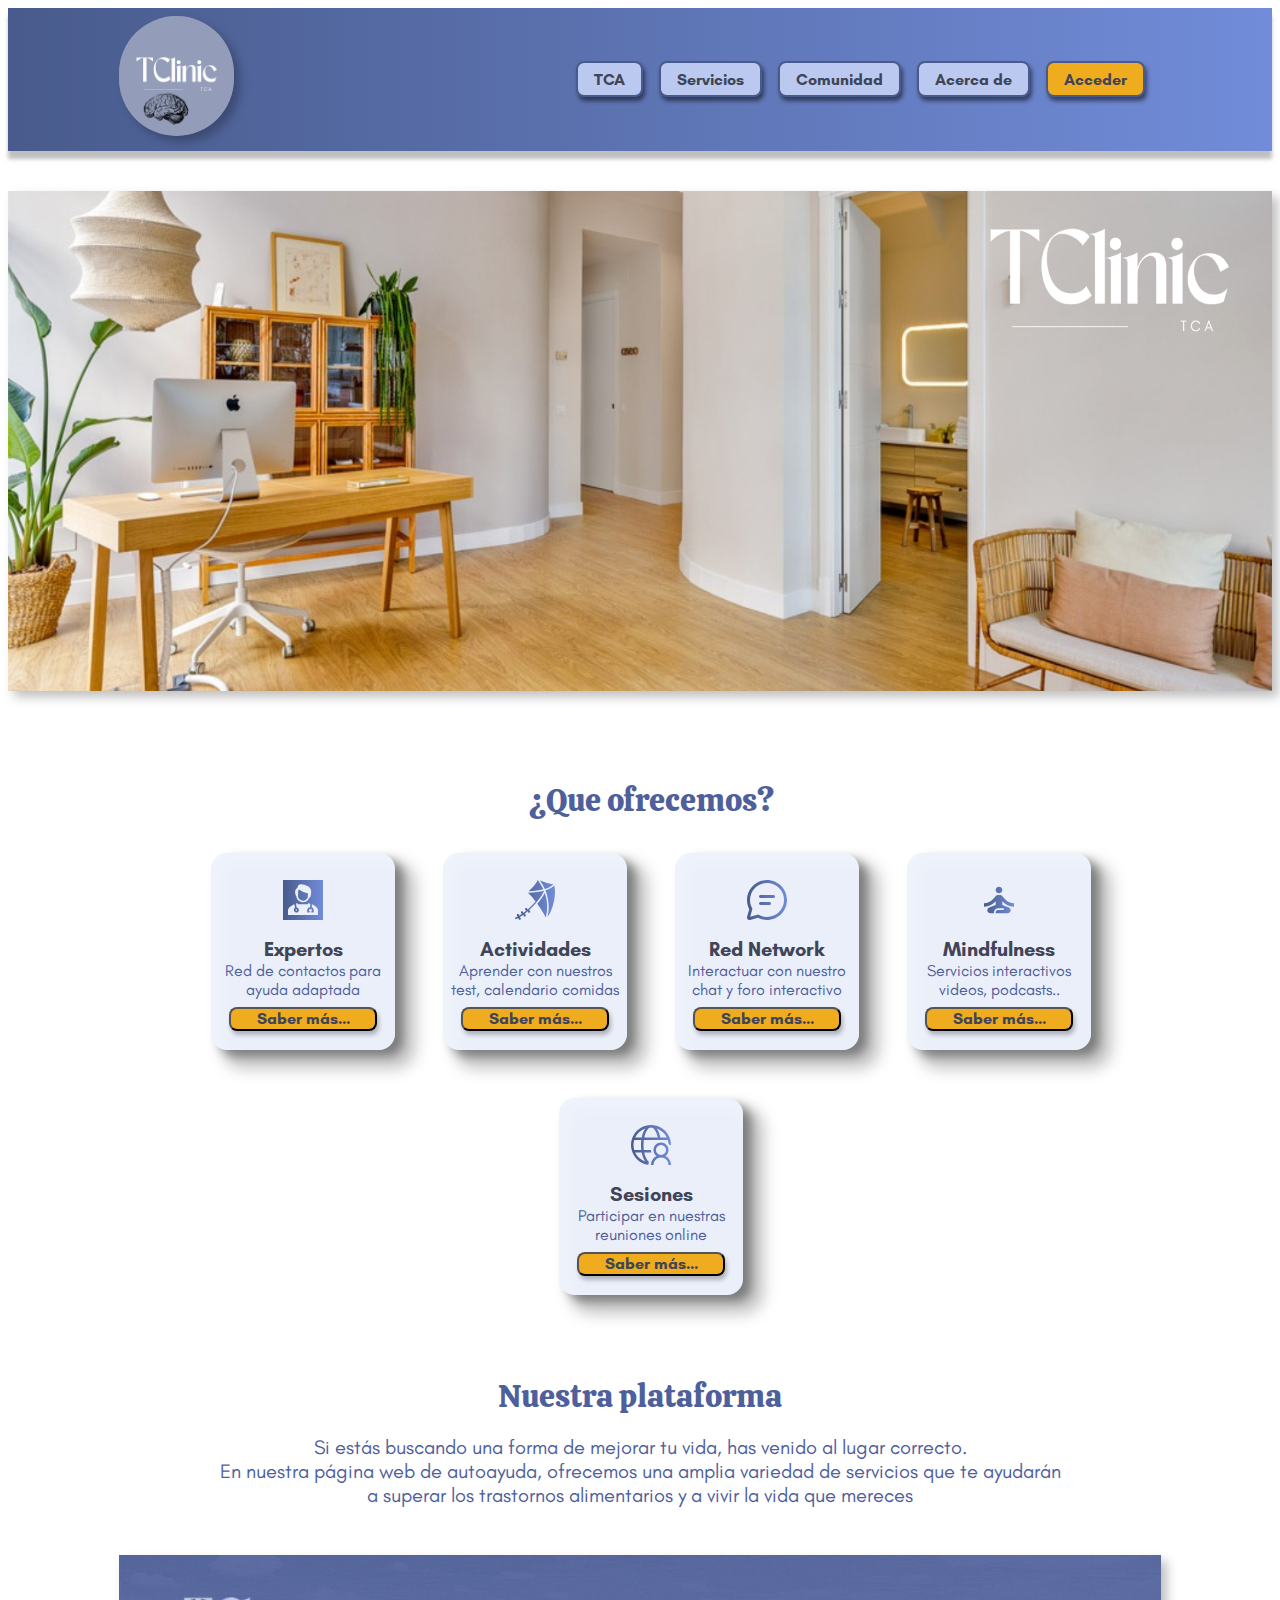
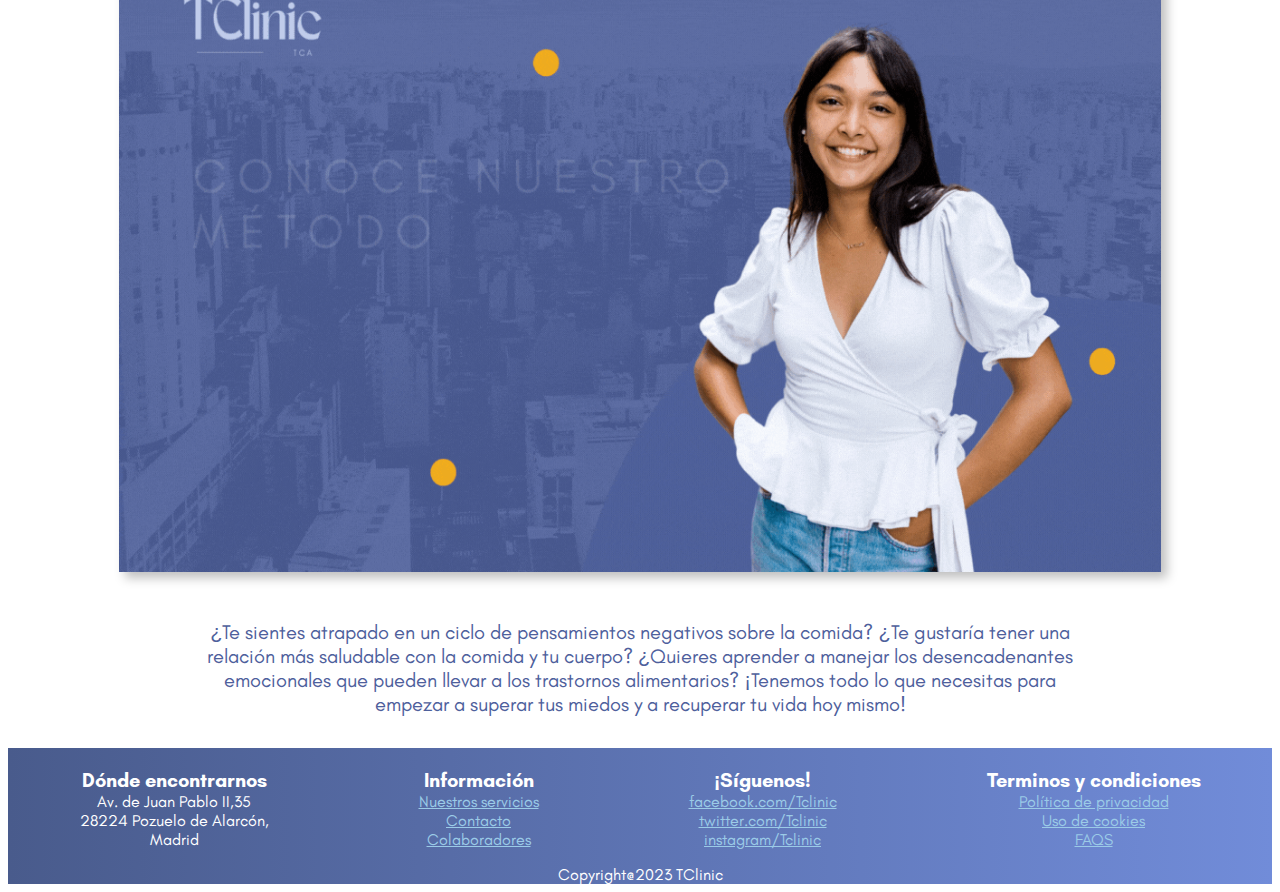
<file: Index.html>
<!DOCTYPE html>
<html lang="en">
<!-- HTML y CSS del index realizado por Sheila-->
<head>
    <meta charset="UTF-8">
    <meta name="viewport" content="width=device-width, initial-scale=1.0">
    <title>Inicio</title>
    <link rel="stylesheet" type="text/css" href="/css/Index.css">
</head>

<body class="container">
    <header>
        <a href="Index.html"><img id="logo" src="img/logo.png" alt="logo" title="logo" /></a>
        <nav>
            <button><a href="Tca.html"> TCA </a></button>
            <button><a href="Servicios.html"> Servicios </a></button>
            <button><a href="EnConstruccion.html"> Comunidad </a></button>
            <button><a href="AcercaDe.html"> Acerca de </a></button>
            <button id="acceder"><a href="EnConstruccion.html"> Acceder </a></button>
        </nav>
    </header>
    <main>
        <section>
            <img id="clinica" src="img/clinica.png" alt="Foto clínica" title="Foto clínica TClinic"/>
        </section>
        <section id="ofrecemos">
            <h1> ¿Que ofrecemos? </h1>
            <article id="tarjetas">
                <div class="tarjetas">
                    <img class="icon" src="img/Group.svg" alt="Icono expertos" title="Icono expertos" />
                    <h2>Expertos</h2>
                    <p>Red de contactos para ayuda adaptada</p>
                    <button><a href="Servicios.html">Saber más...</a></button>
                </div>
                <div class="tarjetas">
                    <img class="icon" src="img/Actividades.svg" alt="Icono actividades" title="Icono actividades" />
                    <h2>Actividades</h2>
                    <p>Aprender con nuestros test, calendario comidas</p>
                    <button><a href="EnConstruccion.html">Saber más...</a></button>
                </div>
                <div class="tarjetas">
                    <img class="icon" src="img/Chat.svg" alt="Icono red network" title="Icono red network" />
                    <h2>Red Network</h2>
                    <p>Interactuar con nuestro chat y foro interactivo</p>
                    <button><a href="EnConstruccion.html">Saber más...</a></button>
                </div>
                <div class="tarjetas">
                    <img class="icon" src="img/Herramientas.svg" alt="Icono mindfulness" title="Icono mindfulness" />
                    <h2>Mindfulness</h2>
                    <p>Servicios interactivos videos, podcasts..</p>
                    <button><a href="Servicios.html">Saber más...</a></button>
                </div>
                <div class="tarjetas">
                    <img class="icon" src="img/OnlineMeetings.svg" alt="Icono sesiones" title="Icono sesiones" />
                    <h2>Sesiones</h2>
                    <p>Participar en nuestras reuniones online</p>
                    <button><a href="Servicios.html">Saber más...</a></button>
                </div>
            </article>
        </section>
        <section id="plataforma">
            <h1>Nuestra plataforma</h1>
            <p>Si estás buscando una forma de mejorar tu vida, has
                venido al lugar correcto.</p>
            <p>En nuestra página web de autoayuda, ofrecemos una amplia
                variedad de servicios que te ayudarán</p>
            <p>a superar los trastornos alimentarios y a vivir la vida
                que mereces</p>
            <img id="imgplataforma" src="img/PLATAFORMA.gif" alt="Imagen info plataforma"
                title="Imagen info plataforma" />
            <p>¿Te sientes atrapado en un ciclo de pensamientos
                negativos sobre la comida? ¿Te gustaría tener una
            </p>
            <p>relación más saludable con la comida y tu cuerpo?
                ¿Quieres aprender a manejar los desencadenantes</p>
            <p> emocionales que pueden llevar a los trastornos
                alimentarios? ¡Tenemos todo lo que necesitas para</p>
            <p>empezar a superar tus miedos y a recuperar tu vida hoy
                mismo!</p>
        </section>
    </main>
    <footer class="footer">
        <section>
            <div class="footIzquierda">
                <h3>Dónde encontrarnos</h3>
                <p>Av. de Juan Pablo II,35</p>
                <p>28224 Pozuelo de Alarcón,</p>
                <p>Madrid</p>
            </div>
            <div class="footDerecha">
                <h3 id="footDerechaH3">Información</h3>
                <p><a class="enlacefooter" href="Servicios.html">Nuestros servicios</a></p>
                <p><a class="enlacefooter" href="AcercaDe.html">Contacto</a></p>
                <p><a class="enlacefooter" href="AcercaDe.html">Colaboradores</a></p>
            </div>
            <div class="footIzquierda">
                <h3>¡Síguenos!</h3>
                <p><a class="enlacefooter" href="EnConstruccion.html">facebook.com/Tclinic</a></p>
                <p><a class="enlacefooter" href="EnConstruccion.html">twitter.com/Tclinic</a></p>
                <p><a class="enlacefooter" href="EnConstruccion.html">instagram/Tclinic</a></p>
            </div>
            <div class="footDerecha">
                <h3>Terminos y condiciones</h3>
                <p><a class="enlacefooter" href="EnConstruccion.html">Política de privacidad</a></p>
                <p><a class="enlacefooter" href="EnConstruccion.html">Uso de cookies</a></p>
                <p><a class="enlacefooter" href="AcercaDe.html">FAQS</a></p>
            </div>
        </section>
        <div>
            <p id="copy">Copyright@2023 TClinic</p>
        </div>
    </footer>
</body>

</html>
</file>
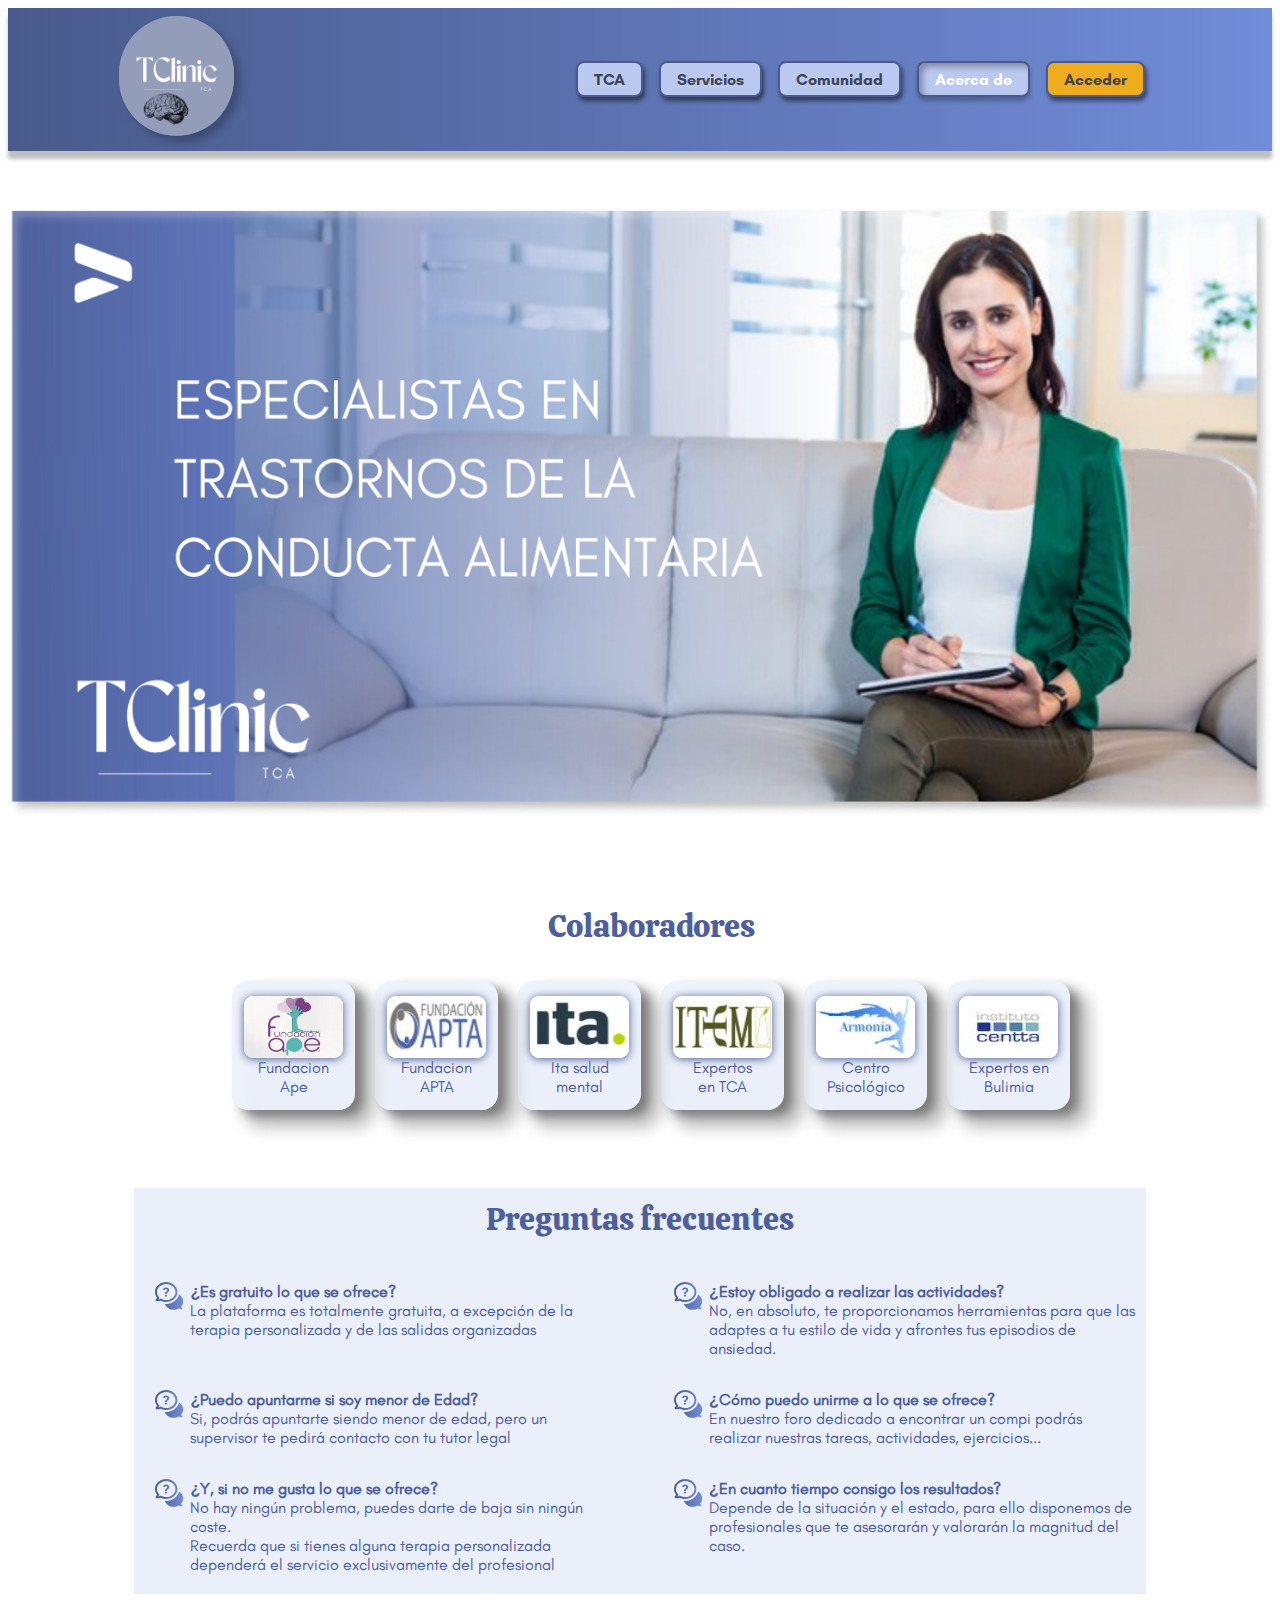
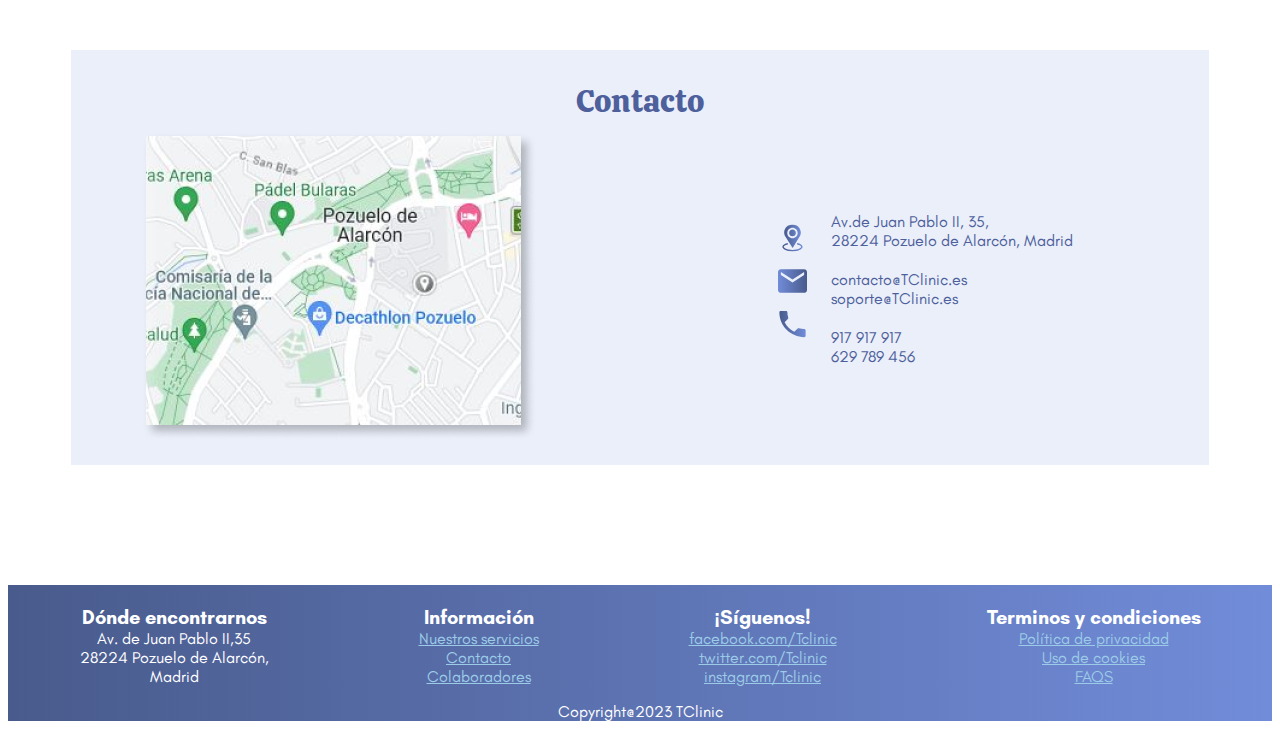
<file: AcercaDe.html>
<!DOCTYPE html>
<html lang="en">
    <!-- HTML y CSS de Acerca de realizado por Juanjo-->
<head>
    <meta charset="UTF-8">
    <meta name="viewport" content="width=device-width, initial-scale=1.0">
    <title>Acerca de</title>
    <link rel="stylesheet" type="text/css" href="/css/AcercaDe.css">
</head>
<body>
    <header>
        <a href="Index.html"><img id="logo" src="/img/logo.png" alt="logo" title="logo" /></a>
        <nav>
            <button><a href="Tca.html"> TCA </a></li></button>
            <button><a href="Servicios.html"> Servicios </a></li></button>
            <button><a href="EnConstruccion.html"> Comunidad </a></li></button>
            <button id="paginaActual"><a href="AcercaDe.html"> Acerca de </a></li></button>
            <button id="acceder"><a href="EnConstruccion.html"> Acceder </a></li></button>
        </nav>
    </header>
    <main>
        <section>
            <img id="espece" src="/img/ESPECIALISTAS EN2.png" alt="Foto especialista" title="Foto especialista TClinic"/>
        </section>
        <section id="colaboradores">
            <h1> Colaboradores </h1>
            <article id="tarjetas">
                <div class="tarjetas">
                    <img class="icon" src="/img/col1.JPG" alt="Icono Fundacion Ape" title="Icono Ape" />
                    <p>Fundacion</p>
                    <p>Ape</p>
                </div>
                <div class="tarjetas">
                    <img class="icon" src="/img/col2A.JPG" alt="Icono Fundacion APTA" title="Icono APTA" />
                    <p>Fundacion</p>
                    <p>APTA</p>
                </div>
                <div class="tarjetas">
                    <img class="icon" src="/img/col3A.JPG" alt="Icono Ita salud" title="Icono Ita" />
                    <p>Ita salud</p>
                    <p>mental</p>
                </div>
                <div class="tarjetas">
                    <img class="icon" src="/img/col4A.JPG" alt="Icono ITEM" title="Icono ITEM" />
                    <p>Expertos</p>
                    <p>en TCA</p>
                </div>
                <div class="tarjetas">
                    <img class="icon" src="/img/col5A.JPG" alt="Icono Armonia" title="Icono Armonia" />
                    <p>Centro</p>
                    <p>Psicológico</p>
                </div>
                <div class="tarjetas">
                    <img class="icon" src="/img/col6.JPG" alt="Icono Centta" title="Icono Centta" />
                    <p>Expertos en</p>
                    <p>Bulimia</p>
                </div>
            </article>
        </section>
        <section class="preg">
            <h1>Preguntas frecuentes</h1>
                <div class="item">
                    <img class="iconPreg" src="/img/icono pregunta.svg" alt="Icono pregunta" title="Icono pregunta" />
                    <p><strong>¿Es gratuito lo que se ofrece?</strong></p>
                    <p>La plataforma es totalmente gratuita, a excepción de la</p>
                    <p>terapia personalizada y de las salidas organizadas</p>
                </div>
                <div class="item">
                    <img class="iconPreg" src="/img/icono pregunta.svg" alt="Icono pregunta" title="Icono pregunta" />
                    <p><strong>¿Estoy obligado a realizar las actividades?</strong></p>
                            <p>No, en absoluto, te proporcionamos herramientas para que las</p>
                            <p>adaptes a tu estilo de vida y afrontes tus episodios de ansiedad.</p>
                </div>
                <div class="item">
                    <img class="iconPreg" src="/img/icono pregunta.svg" alt="Icono pregunta" title="Icono pregunta" />
                    <p><strong>¿Puedo apuntarme si soy menor de Edad?</strong></p>
                    <p>Si, podrás apuntarte siendo menor de edad, pero un</p>
                    <p>supervisor te pedirá contacto con tu tutor legal</p> 
                </div>
                <div class="item">
                    <img class="iconPreg" src="/img/icono pregunta.svg" alt="Icono pregunta" title="Icono pregunta" />
                    <p><strong>¿Cómo puedo unirme a lo que se ofrece?</strong></p>
                    <p>En nuestro foro dedicado a encontrar un compi podrás</p>
                    <p>realizar nuestras tareas, actividades, ejercicios...</p>
                </div>
                <div class="item">
                        <img class="iconPreg" src="/img/icono pregunta.svg" alt="Icono pregunta" title="Icono pregunta" />
                        <p><strong>¿Y, si no me gusta lo que se ofrece?</strong></p>
                        <p>No hay ningún problema, puedes darte de baja sin ningún coste.</p>
                        <p>Recuerda que si tienes alguna terapia personalizada</p>
                        <p>dependerá el servicio exclusivamente del profesional</p>
                </div>
                <div class="item">
                        <img class="iconPreg" src="/img/icono pregunta.svg" alt="Icono pregunta" title="Icono pregunta" />
                        <p><strong>¿En cuanto tiempo consigo los resultados?</strong></p>
                        <p>Depende de la situación y el estado, para ello disponemos de</p>
                        <p>profesionales que te asesorarán y valorarán la magnitud del</p>
                        <p>caso.</p>
                </div>          
        </section>
        <section class="conteneCont">
            <div class="cont Mapa0">
                <h1>Contacto</h1>
            </div>
            <div class="cont Mapa1">
                <img class="imgmapa" src="img/Mapa.png" alt="imagen mapa" title="imagen mapa">
            </div>
            <div class="icons">
                <p><img class="iconoCont" src="img/icono ubic.svg" alt="icono localizacion" title="localizacion"/></p>
                <p><img class="iconoCont" src="img/icono mail.svg" alt="icono email" title="icono email"/></p>
                <p><img class="iconoCont"src="img/icono phone.svg" alt="icono phone" title="icono phone"/> </p>
            </div>
             <div class="cont_Mapa2">
                    <p>Av.de Juan Pablo II, 35,</p>
                    <p class="pc">28224 Pozuelo de Alarcón, Madrid</p>
                    <p>contacto@TClinic.es</p>
                    <p class="pc">soporte@TClinic.es</p>
            
                    <p>917 917 917</p>
                    <p>629 789 456</p>
            </div>
        </section> 
    </main>
    <footer class="footer">
        <section>
            <div class="footIzquierda">
                <h3>Dónde encontrarnos</h3>
                <p>Av. de Juan Pablo II,35</p>
                <p>28224 Pozuelo de Alarcón,</p>
                <p>Madrid</p>
            </div>
            <div class="footDerecha">
                <h3 id="footDerechaH3">Información</h3>
                <p><a class="enlaceFooter" href="Servicios.html">Nuestros servicios</a></p>
                <p><a class="enlaceFooter" href="AcercaDe.html">Contacto</a></p>
                <p><a class="enlaceFooter" href="AcercaDe.html">Colaboradores</a></p>
            </div>
            <div class="footIzquierda">
                <h3>¡Síguenos!</h3>
                <p><a class="enlaceFooter" href="EnConstruccion.html">facebook.com/Tclinic</a></p>
                <p><a class="enlaceFooter" href="EnConstruccion.html">twitter.com/Tclinic</a></p>
                <p><a class="enlaceFooter" href="EnConstruccion.html">instagram/Tclinic</a></p>
            </div>
            <div class="footDerecha">
                <h3>Terminos y condiciones</h3>
                <p><a class="enlaceFooter" href="EnConstruccion.html">Política de privacidad</a></p>
                <p><a class="enlaceFooter" href="EnConstruccion.html">Uso de cookies</a></p>
                <p><a class="enlaceFooter" href="AcercaDe.html">FAQS</a></p>
            </div>
        </section>
        <div>
            <p id="copy">Copyright@2023 TClinic</p>
        </div>
    </footer>
</body>

</html>
</file>
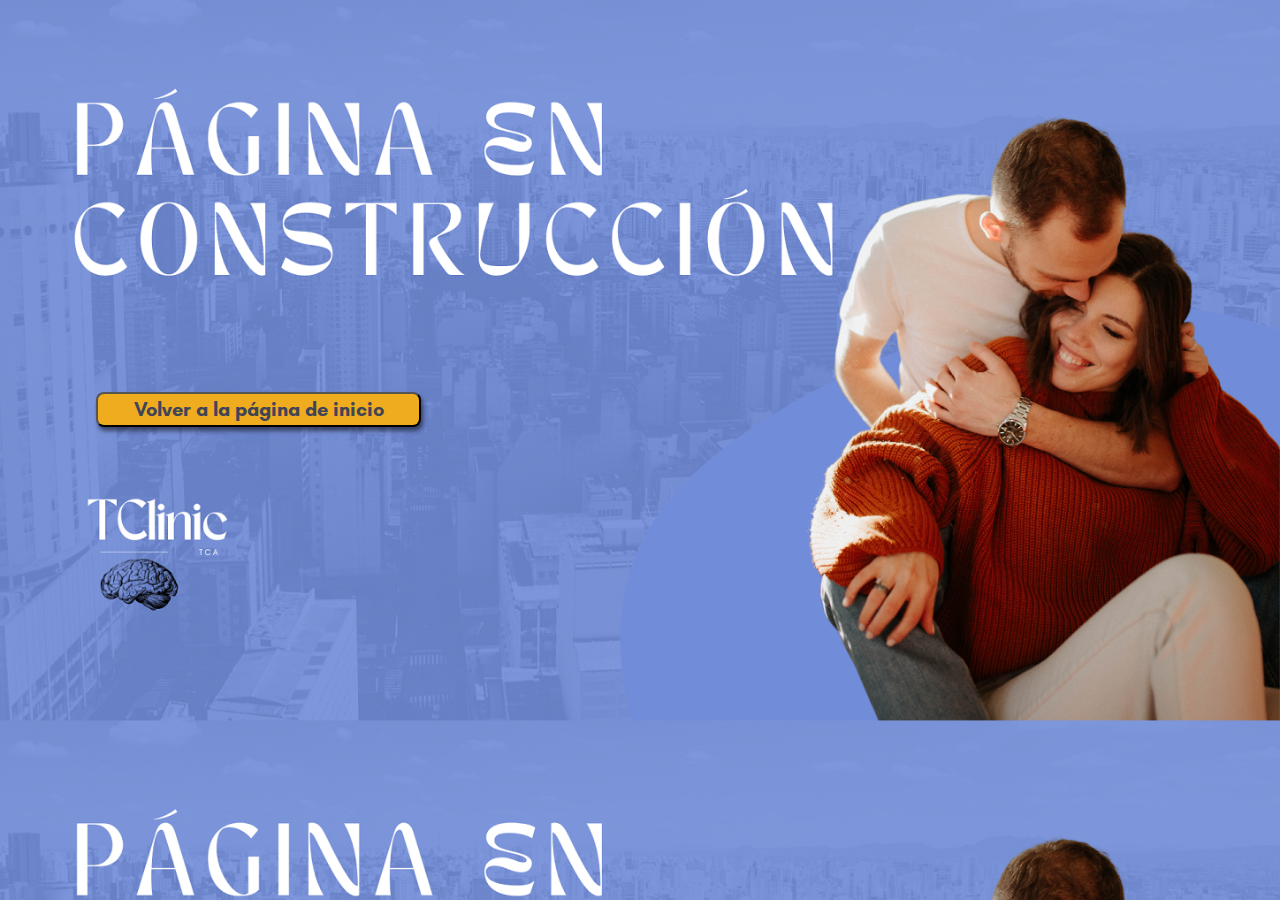
<file: EnConstruccion.html>
<!DOCTYPE html>
<html lang="en">
<head>
    <meta charset="UTF-8">
    <meta name="viewport" content="width=device-width, initial-scale=1.0">
    <title>En Construccion</title>
    <link rel="stylesheet" type="text/css" href="/css/EnConstruccion.css">
</head>
<body>
    <button><a href="Index.html">Volver a la página de inicio</a></button>
</body>
</html>
</file>
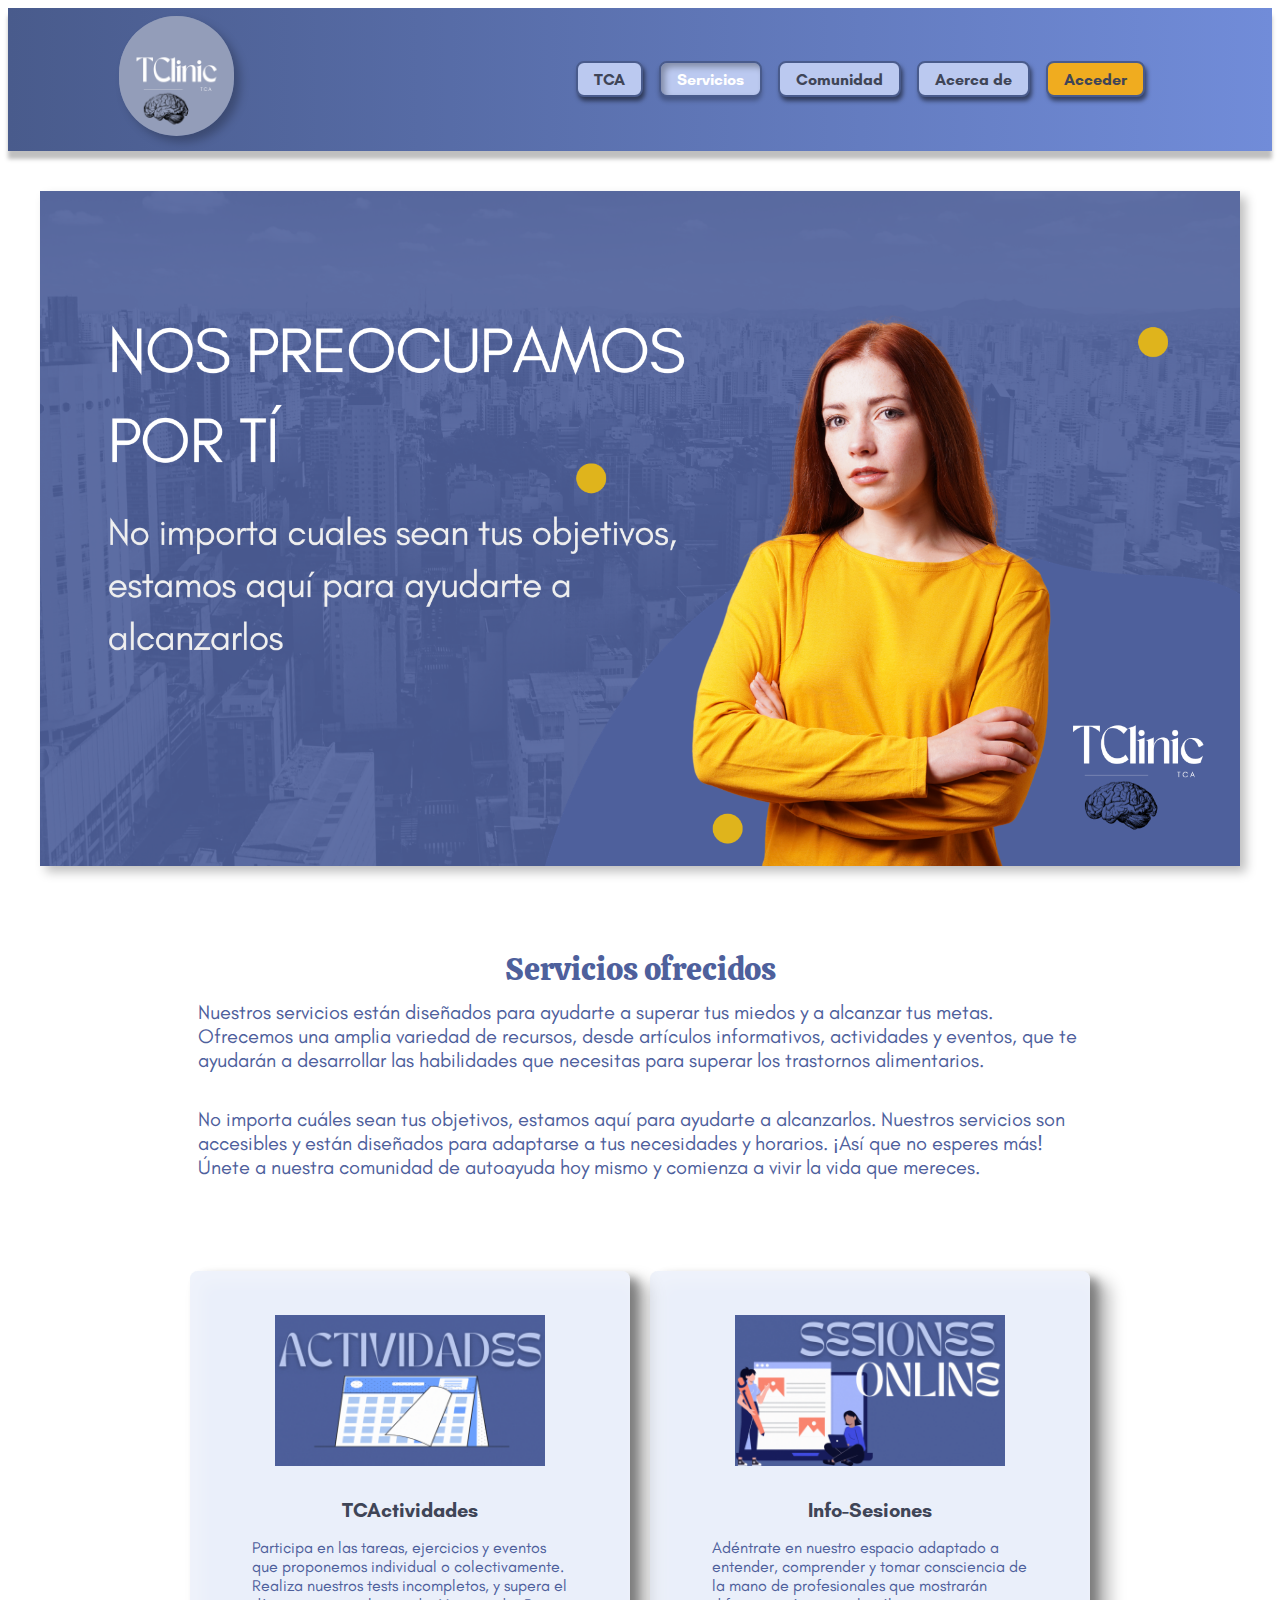
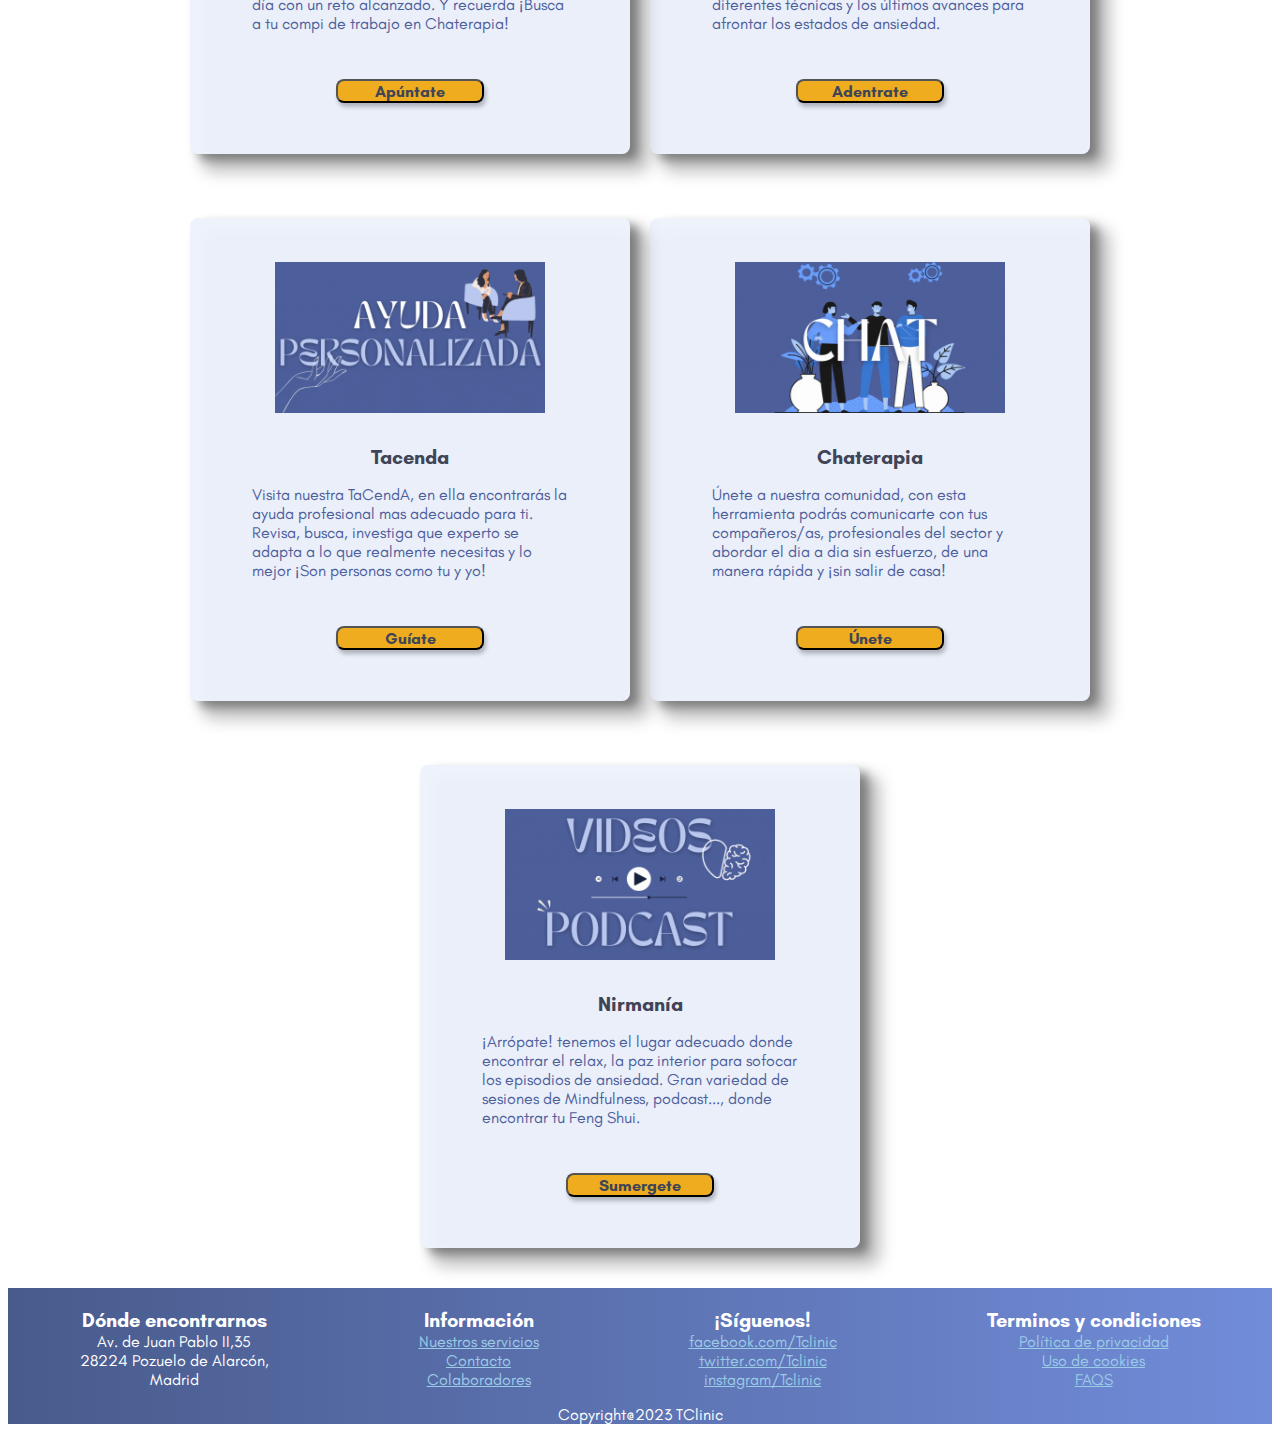
<file: Servicios.html>
<!DOCTYPE html>
<html lang="es">
    <!-- HTML y CSS de servicios realizado por Miguel-->
<head>
    <meta charset="UTF-8">
    <meta name="viewport" content="width=device-width, initial-scale=1.0">
    <title>Servicios</title>
    <link rel="stylesheet" type="text/css" href="/css/Servicios.css">
</head>
<body class="container">
    <header>
        <a href="Index.html"><img id="logo" src="/img/logo.png" alt="logo" title="logo" /></a>
        <nav>
            <button><a href="Tca.html"> TCA </a></button>
            <button id="paginaActual"><a href="Servicios.html"> Servicios </a></button>
            <button><a href="EnConstruccion.html"> Comunidad </a></button>
            <button><a href="AcercaDe.html"> Acerca de </a></button>
            <button id="acceder"><a href="EnConstruccion.html"> Acceder </a></button>
        </nav>
    </header>
    <main class="main">
        <section>
            <img id="cabecera" src="img/SERVICIOS.png" alt="Nos preocupamos por ti." title="Imagen cabecera" name="Imagen cabecera"/>
        </section>
        <section id="textoIntro">
            <h1>Servicios ofrecidos</h1>
            <p class="textoPpal">
                Nuestros servicios están diseñados para ayudarte a superar tus miedos y a alcanzar tus metas.
                Ofrecemos una amplia variedad de recursos, desde artículos informativos, actividades y eventos,
                que te ayudarán a desarrollar las habilidades que necesitas para superar los trastornos alimentarios.
            </p>
            <p class="textoPpal">
                No importa cuáles sean tus objetivos, estamos aquí para ayudarte a alcanzarlos.
                Nuestros servicios son accesibles y están diseñados para adaptarse a tus necesidades y horarios.
                ¡Así que no esperes más! Únete a nuestra comunidad de autoayuda hoy mismo y comienza a vivir la vida que mereces.
            </p>
        </section>
        <section id="tarjetas">
            <article class="tarjeta">
                <img class="gifTarjeta" src="img/ACTIVIDADES.gif" alt="Calendario de actividades" title="TCActividades" name="TCActividades"/>
                <h2>TCActividades</h2>
                <p class="textTarjeta">
                    Participa en las tareas, ejercicios y eventos que proponemos individual o colectivamente.
                    Realiza nuestros tests incompletos, y supera el día con un reto alcanzado.
                    Y recuerda ¡Busca a tu compi de trabajo en Chaterapia!
                </p>
                <button><a href="EnConstruccion.html">Apúntate</a></button>
            </article>
            <article class="tarjeta">
                <img class="gifTarjeta" src="img/SESIONES.gif" alt="Sesiones online" title="Info-Sesiones" name="Info-Sesiones"/>
                <h2>Info-Sesiones</h2>
                <p class="textTarjeta">
                    Adéntrate en nuestro espacio adaptado a entender, comprender y tomar consciencia 
                    de la mano de profesionales que mostrarán diferentes técnicas y los últimos 
                    avances para afrontar los estados de ansiedad.
                </p>
                <button><a href="EnConstruccion.html">Adentrate</a></button>
            </article>
            <article class="tarjeta">
                <img class="gifTarjeta" src="img/PROFESIONALES.gif" alt="Ayuda personalizada" title="Tacenda" name="Tacenda"/>
                <h2>Tacenda</h2>
                <p class="textTarjeta">
                    Visita nuestra TaCendA, en ella encontrarás la ayuda profesional mas adecuado para ti.
                    Revisa, busca, investiga que experto se adapta a lo que realmente necesitas y lo mejor 
                    ¡Son personas como tu y yo!
                </p>
                <button><a href="EnConstruccion.html">Guíate</a></button>
            </article>
            <article class="tarjeta">
                <img class="gifTarjeta" src="img/CHAT2.gif" alt="Chat online" title="Chaterapia" name="Chaterapia"/>
                <h2>Chaterapia</h2>
                <p class="textTarjeta">
                    Únete a nuestra comunidad, con esta herramienta podrás comunicarte 
                    con tus compañeros/as, profesionales del sector y abordar el dia a dia sin esfuerzo, 
                    de una manera rápida y ¡sin salir de casa!
                </p>
                <button><a href="EnConstruccion.html">Únete</a></button>
            </article>
            <article class="tarjeta">
                <img class="gifTarjeta" src="img/HERRAMIENTAS.gif" alt="Videos y podcast" title="Nirmanía" name="Nirmanía"/>
                <h2>Nirmanía</h2>
                <p class="textTarjeta">
                    ¡Arrópate! tenemos el lugar adecuado donde encontrar el relax, 
                    la paz interior para sofocar los episodios de ansiedad.
                    Gran variedad de sesiones de Mindfulness, podcast..., donde encontrar tu Feng Shui.
                </p>
                <button><a href="EnConstruccion.html">Sumergete</a></button>
            </article>
        </section>
    </main>
    <footer class="footer">
        <section>
            <div class="footIzquierda">
                <h3>Dónde encontrarnos</h3>
                <p>Av. de Juan Pablo II,35</p>
                <p>28224 Pozuelo de Alarcón,</p>
                <p>Madrid</p>
            </div>
            <div class="footDerecha">
                <h3 id="footDerechaH3">Información</h3>
                <p><a class="enlaceFooter" href="Servicios.html">Nuestros servicios</a></p>
                <p><a class="enlaceFooter" href="AcercaDe.html">Contacto</a></p>
                <p><a class="enlaceFooter" href="AcercaDe.html">Colaboradores</a></p>
            </div>
            <div class="footIzquierda">
                <h3>¡Síguenos!</h3>
                <p><a class="enlaceFooter" href="EnConstruccion.html">facebook.com/Tclinic</a></p>
                <p><a class="enlaceFooter" href="EnConstruccion.html">twitter.com/Tclinic</a></p>
                <p><a class="enlaceFooter" href="EnConstruccion.html">instagram/Tclinic</a></p>
            </div>
            <div class="footDerecha">
                <h3>Terminos y condiciones</h3>
                <p><a class="enlaceFooter" href="EnConstruccion.html">Política de privacidad</a></p>
                <p><a class="enlaceFooter" href="EnConstruccion.html">Uso de cookies</a></p>
                <p><a class="enlaceFooter" href="AcercaDe.html">FAQS</a></p>
            </div>
        </section>
        <div>
            <p id="copy">Copyright@2023 TClinic</p>
        </div>
    </footer>
</body>
</html>
</file>
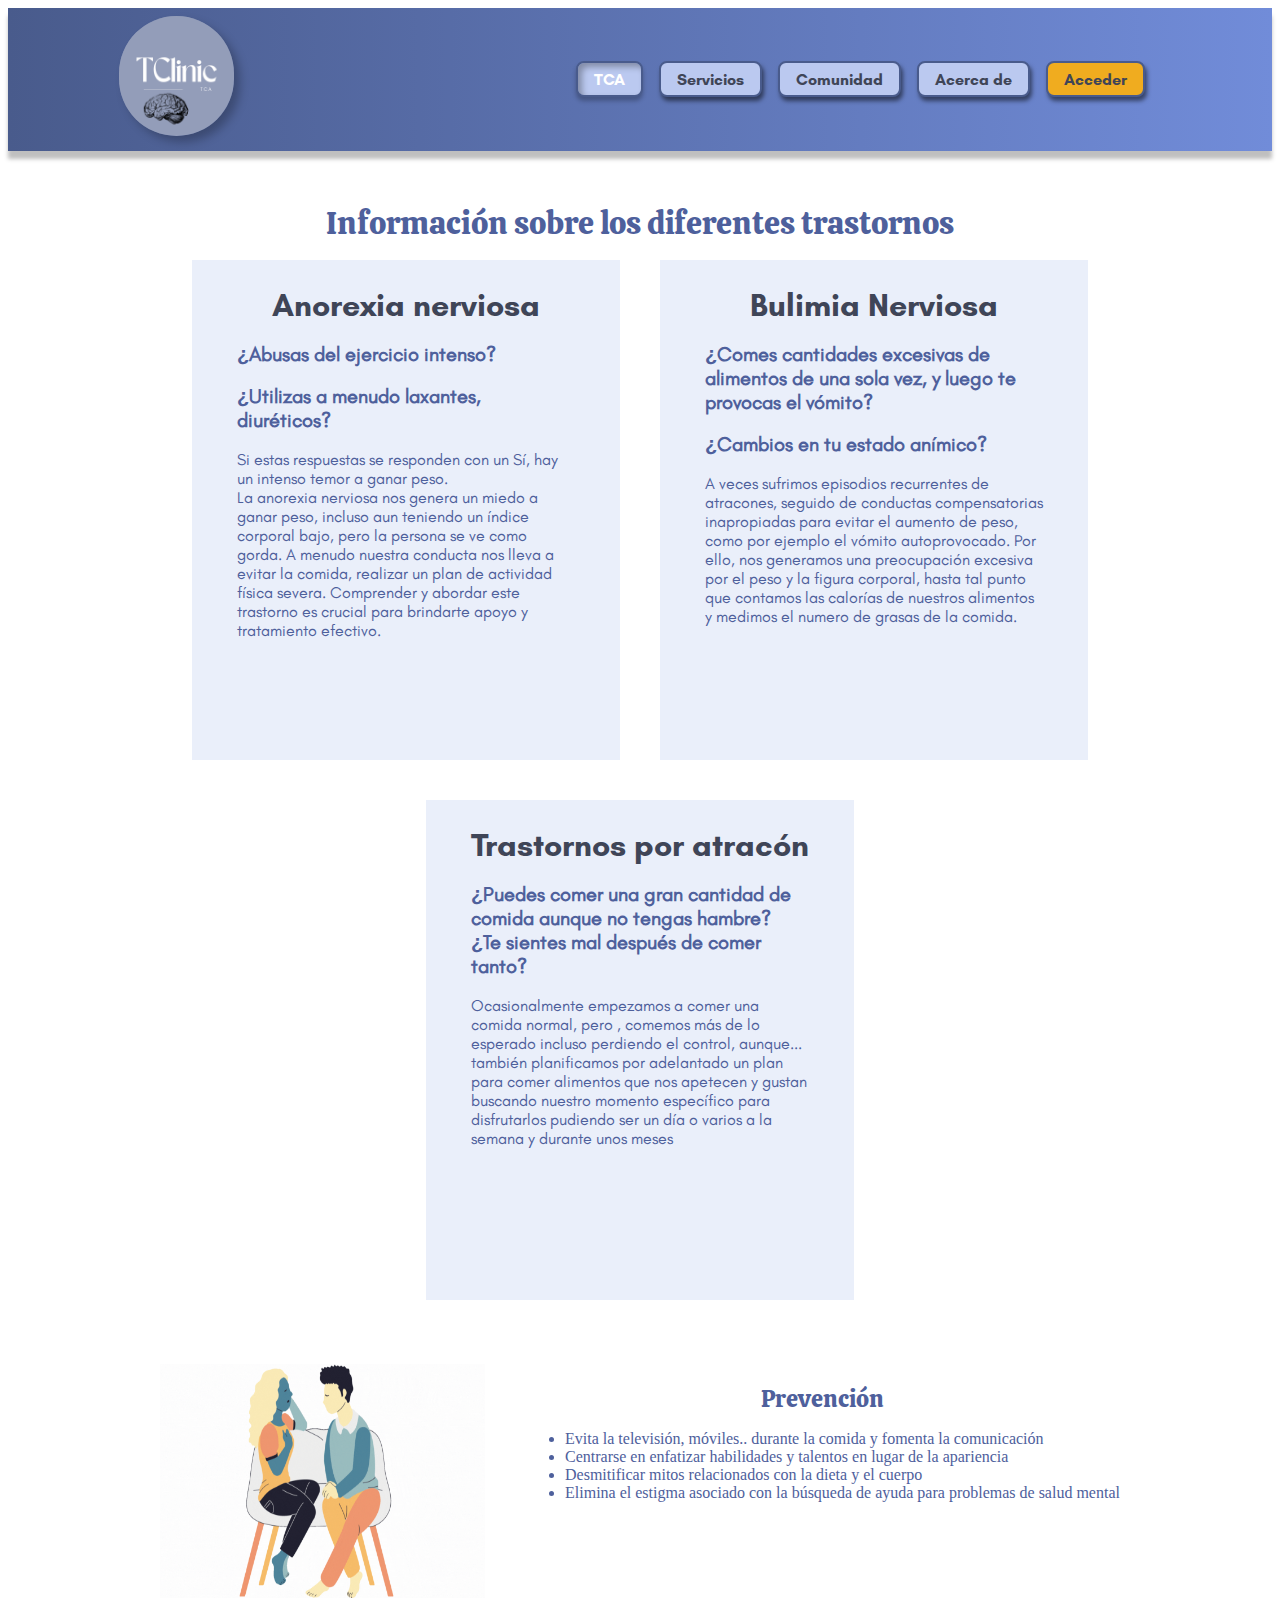
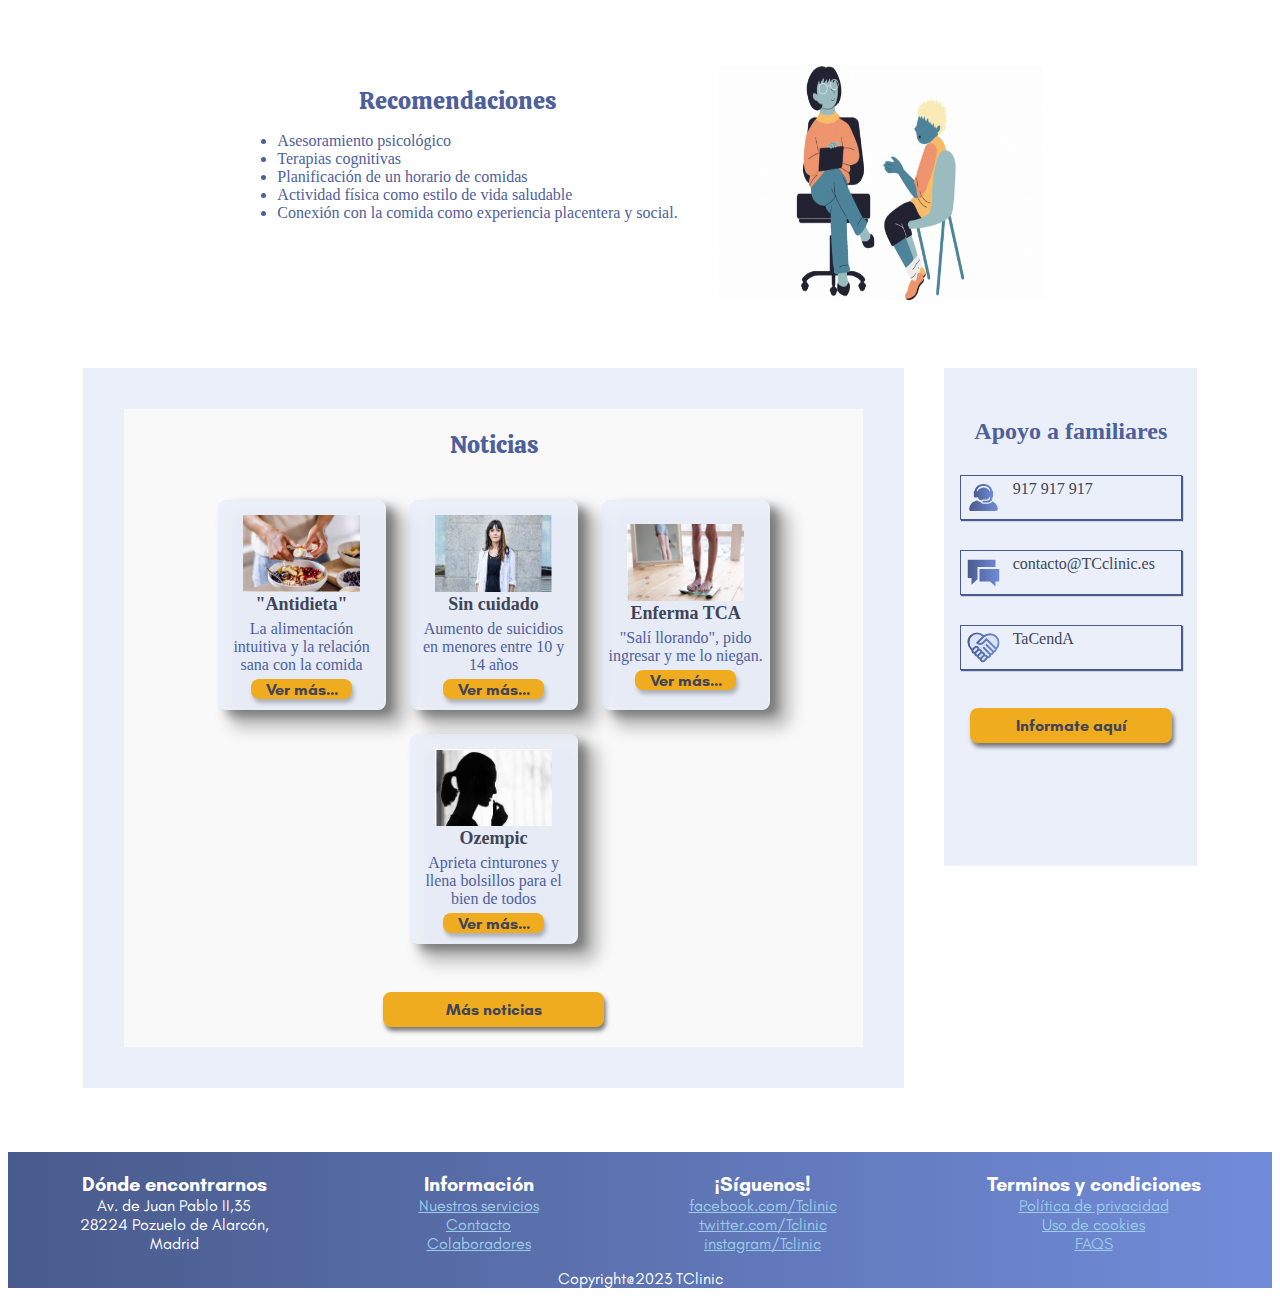
<file: Tca.html>
<!DOCTYPE html>
<html lang="en">
    <!-- HTML y CSS de Tca realizado por Kaidí-->
<head>
    <meta charset="UTF-8">
    <meta name="viewport" content="width=device-width, initial-scale=1.0">
    <title>TCA</title>
    <link rel="stylesheet" type="text/css" href="/css/Tca.css">
</head>
<body>
    <header class="header">
        <a href="Index.html"><img id="logo" src="/img/logo.png" alt="logo" title="logo" /></a>
        <nav>
            <button id="paginaActual"><a href="Tca.html"> TCA </a></button>
            <button><a href="Servicios.html"> Servicios </a></button>
            <button><a href="EnConstruccion.html"> Comunidad </a></button>
            <button><a href="AcercaDe.html"> Acerca de </a></button>
            <button id="acceder"><a href="EnConstruccion.html"> Acceder </a></button>
        </nav>
    </header>
    <section>
        <h1>Información sobre los diferentes trastornos </h1>
    </section>
    <section class="container"> 
        <article class="tarjetas">
            <h2 class = "tituloPagina">Anorexia nerviosa</h2>
                <br>
            <p class="trastornosblond">¿Abusas del ejercicio intenso?</p>
                <br>  
            <p class="trastornosblond">¿Utilizas a menudo laxantes, diuréticos?</p>
                <br>
                <p>
                Si estas respuestas se  responden con un Sí, hay un intenso temor a ganar peso.
                <br>
                 La anorexia nerviosa nos genera un miedo a ganar peso, incluso aun teniendo un índice corporal bajo, pero la persona se ve como gorda.
                 A menudo nuestra conducta nos lleva a evitar la comida, realizar un plan de actividad física severa.
                 Comprender y abordar este trastorno es crucial para brindarte apoyo y tratamiento efectivo.</p>
        </article>
        <article class="tarjetas">
                <h2 class = "tituloPagina">Bulimia Nerviosa</h2>
                <br>
             <p class="trastornosblond">¿Comes cantidades excesivas de alimentos de una sola vez, y luego te provocas el vómito? </p>
                <br>
             <p class="trastornosblond">  ¿Cambios en tu estado anímico? </p> 
                <br>
                   <p> A veces sufrimos episodios recurrentes de atracones, seguido de conductas compensatorias inapropiadas para evitar el aumento de peso, como por ejemplo el vómito autoprovocado.
                      Por ello, nos generamos una preocupación excesiva por el peso y la figura corporal, hasta tal punto que contamos las calorías de nuestros alimentos y medimos el numero de grasas de la comida.</p>
                    </article>
        <article class="tarjetas"> 
            <h2 class = "tituloPagina">Trastornos por atracón</h2> 
                <br>
                <p class="trastornosblond">¿Puedes comer una gran cantidad de comida aunque no tengas hambre?</p>
                    <p class="trastornosblond">¿Te sientes mal después de comer tanto?</p>
                    <br>
                  <p> Ocasionalmente empezamos a comer una comida normal, pero , comemos más de lo esperado incluso perdiendo el control, aunque... 
                     también planificamos por adelantado un plan para comer alimentos que nos apetecen y gustan buscando nuestro momento específico para disfrutarlos pudiendo ser un día o varios a la semana y durante unos meses</p>
        </article>
    </section>

    <section class="container"> 
        <article>
        <img id="tcaimg" src="img/prevencion.gif" alt="Prevencion de casos" title="imagen prevencion">
        </article>
        <article class="prevencion">
            <h2 >Prevención</h2>
            <p> 
                <ul id="listprev">
                    <li>Evita la televisión, móviles.. durante la comida y fomenta la comunicación</li>
                    <li>Centrarse en enfatizar habilidades y talentos en lugar de la apariencia</li>
                    <li>Desmitificar mitos relacionados con la dieta y el cuerpo</li>
                    <li>Elimina el estigma asociado con la búsqueda de ayuda para problemas
                        de salud mental</li>
                </ul>
            </p>
        </article>
    </section>

    <section class="container"> 
        <article class="prevencion">
            <h2>Recomendaciones</h2>
            <p> 
                <ul>
                    <li>Asesoramiento psicológico</li>
                    <li>Terapias cognitivas</li>
                    <li>Planificación de un horario de comidas</li>
                    <li>Actividad física como estilo de vida saludable</li>
                    <li>Conexión con la comida como experiencia placentera y social.</li>
                </ul>
            </p>
        </article>
        <article>
        <img id="tcaimg" src="img/RECOMENDACIONES.gif" title="Prevencion de casos" alt="Prevencion de casos">
        </article>
        
    </section>

    <section class="container">
            <div id="contenidoNoticia">
                <div id="bloqueNoticia"> 
                    <h2>Noticias</h2>

                    <section class="bloqueTarjetas">
                        <article class="new">
                            <img src="img/not1.JPG" alt="Antidieta" class="tarjetanot">
                            <h4>"Antidieta"</h4>
                            <p>La alimentación intuitiva y la relación sana con la comida</p>
                            <button><a href="EnConstruccion.html">Ver más...</a></button>
                            
                        </article>
                        
                        <article class="new">
                            <img src="img/not2.JPG" alt="Sin cuidado" title="Sin cuidado" class="tarjetanot"> 
                            <h4>Sin cuidado</h4>
                            <p>Aumento de suicidios en menores entre 10 y 14 años</p>
                            <button><a href="EnConstruccion.html">Ver más...</a></button>
                        </article>

                        <article class="new">
                            <img src="img/not3.JPG" alt="Enferma TCA" title="Enferma TCA" class="tarjetanot">
                            <h4>Enferma TCA</h4>
                            <p>"Salí llorando", pido ingresar y me lo niegan.</p>
                            <button><a href="EnConstruccion.html">Ver más...</a></button>
                        </article>
                            
                        <article class="new">
                            <img src="img/not4.JPG" alt="Ozempic" title="Ozempic" class="tarjetanot">
                            <h4>Ozempic</h4>
                            <p>Aprieta cinturones y llena bolsillos para el bien de todos</p>
                            <button><a href="EnConstruccion.html">Ver más...</a></button>
                        </article>
                    </section>
                    <button id="botonNoticia"><a href="EnConstruccion.html"> Más noticias</a></button>
                </div>
            </div>
            <div id="familiares">
                <h2>Apoyo a familiares</h2>
                <div class="apoyo">
                    <img src="img/Contacto.svg" alt="Contacto directo" title="Contacto directo" class="infoImg">
                    <p>917 917 917</p>
                </div>
                <div class="apoyo">
                    <img src="img/ChatInformate.svg" alt="Contacto directo" title="Contacto directo chat" class="infoImg">
                    <p>contacto@TCclinic.es</p>
                </div>
                <div class="apoyo">
                    <img src="img/Ayuda.svg" alt="Contacto directo" title="Contacto directo ayuda" class="infoImg">
                    <p>TaCendA</p>
                </div>
                <button id="informate"> <a href="EnConstruccion.html">Informate aquí</a></button>
            </div>
                
        
    </section>



    <footer class="footer">
        <section>
            <div class="footIzquierda">
                <h3>Dónde encontrarnos</h3>
                <p>Av. de Juan Pablo II,35</p>
                <p>28224 Pozuelo de Alarcón,</p>
                <p>Madrid</p>
            </div>
            <div class="footDerecha">
                <h3 id="footDerechaH3">Información</h3>
                <p><a class="enlaceFooter" href="Servicios.html">Nuestros servicios</a></p>
                <p><a class="enlaceFooter" href="AcercaDe.html">Contacto</a></p>
                <p><a class="enlaceFooter" href="AcercaDe.html">Colaboradores</a></p>
            </div>
            <div class="footIzquierda">
                <h3>¡Síguenos!</h3>
                <p><a class="enlaceFooter" href="EnConstruccion.html">facebook.com/Tclinic</a></p>
                <p><a class="enlaceFooter" href="EnConstruccion.html">twitter.com/Tclinic</a></p>
                <p><a class="enlaceFooter" href="EnConstruccion.html">instagram/Tclinic</a></p>
            </div>
            <div class="footDerecha">
                <h3>Terminos y condiciones</h3>
                <p><a class="enlaceFooter" href="EnConstruccion.html">Política de privacidad</a></p>
                <p><a class="enlaceFooter" href="EnConstruccion.html">Uso de cookies</a></p>
                <p><a class="enlaceFooter" href="AcercaDe.html">FAQS</a></p>
            </div>
        </section>
        <div>
            <p id="copy">Copyright@2023 TClinic</p>
        </div>
    </footer>
</body>
</html>
</file>
<file: css/Index.css>
/* ---- FUENTES ---- */
@font-face {
    font-family: 'Calistoga';
    src: url('/fonts/CalistogaRegular.ttf') format('truetype');
    font-style: normal;
    font-weight: normal;
}

@font-face {
    font-family: 'GlacialReg';
    src: url('/fonts/GlacialIndifference-Regular.otf') format('truetype');
    font-style: normal;
    font-weight: normal;
}

@font-face {
    font-family: 'GlacialBold';
    src: url('/fonts/GlacialIndifference-Bold.otf') format('truetype');
    font-style: normal;
    font-weight: bold;
}


* {
    box-sizing: border-box;
}


/* ---- CLASES ---- */
.container {
    display: flex;
    flex-direction: column;
    gap: 40px;
}


.icon {
    margin-top: 8px;
    width: 40px;
    height: 40px;
    flex-shrink: 0;
}

.tarjetas {
    display: flex;
    flex-direction: column;
    justify-content: center;
    align-items: center;
    width: 184px;
    height: 197px;
    flex-shrink: 0;
    border-radius: 16px;
    background: var(--baseazulclarito, rgba(187, 201, 240, 0.30));
    box-shadow: 16px 14px 16px 4px rgba(0, 0, 0, 0.25), 8px 6px 10px 0px rgba(0, 0, 0, 0.35), 8px 8px 16px 4px rgba(255, 255, 255, 0.25) inset;
    transition: transform 0.3s ease;
}

.tarjetas:hover {
    transform: scale(1.05);
}




/* --- ETIQUETAS ---*/

/* ----FUENTES---- */
h1 {
    color: var(--marcaazuloscuro, #4E609C);
    text-align: center;
    font-family: Calistoga, 'Times New Roman', Times, serif;
    font-size: 32px;
    font-style: normal;
    font-weight: 400;
    line-height: normal;
    margin-bottom: 10px;
    margin-top: 0px;
}

h2 {
    color: var(--marcaazulmuyoscuro, #3F4557);
    text-align: center;
    font-family: GlacialBold, Arial, Helvetica, sans-serif;
    font-size: 20px;
    font-style: normal;
    font-weight: 700;
    line-height: normal;
    margin-bottom: 0px;
}

h3 {
    color: var(--baseblanco, #FFF);
    font-family: GlacialBold, Arial, Helvetica, sans-serif;
    font-size: 20px;
    font-style: normal;
    font-weight: 700;
    line-height: normal;
    margin-bottom: 0px;
    text-align: center;
}

p {
    color: var(--marcaazuloscuro, #4E609C);
    text-align: center;
    font-family: GlacialReg, Arial, Helvetica, sans-serif;
    font-size: 16px;
    font-style: normal;
    font-weight: 400;
    line-height: normal;
    margin-bottom: 0px;
    margin-top: 0px;
}


/* ---- HEADER ---- */
header {
    display: flex;
    justify-content: center;
    gap: 30%;
    width: 100%;
    height: 143px;
    background: var(--GRADIENTE, linear-gradient(90deg, #495B8C 0%, #718CD9 100%));
    box-shadow: 0px 8px 4px 0px rgba(0, 0, 0, 0.25);
    padding-right: 5%;
    padding-left: 5%;
}


/* ---- MAIN ---- */

main {
    display: flex;
    flex-direction: column;
    justify-content: center;
    align-items: center;
}

section {
    display: flex;
    justify-content: center;
}

button {
    margin-top: 8px;
    display: flex;
    width: 148px;
    height: 24px;
    padding: 8px;
    justify-content: center;
    align-items: center;
    gap: 80px;
    flex-shrink: 0;
    border-radius: 8px;
    background: var(--contrasteamarillofuerte, #F0AC1F);
    box-shadow: 2px 4px 4px 0px rgba(0, 0, 0, 0.250);
}

button a {
    color: var(--marcaazulmuyoscuro, #3F4557);
    font-family: GlacialBold, Arial, Helvetica, sans-serif;
    font-size: 16px;
    font-style: normal;
    font-weight: 400;
    line-height: normal;
    text-decoration: none;
}

div>button:hover {
    background: var(--contrasteamarillomedio, #F7DF97);
    box-shadow: 2px 4px 4px 0px rgba(0, 0, 0, 0.50);
}


/* ---- NAV ---- */
nav {
    display: flex;
    justify-content: center;
    margin-top: 45px;
}

nav>button {
    display: flex;
    width: auto;
    justify-content: center;
    margin-right: 16px;
    padding: 16px;
    border-radius: 8px;
    border: 2px solid var(--GRADIENTE, #495B8C);
    background: var(--marcaazulclaro, #BBC9F0);
    box-shadow: 2px 4px 4px 0px rgba(0, 0, 0, 0.50);
}

nav>button>a:hover {
    color: var(--contrasteamarillofuerte, #F0AC1F);
}

nav>button>a:active {
    color: white;
}

nav>button:active {
    box-shadow: 4px 4px 6px 0px rgba(0, 0, 0, 0.30) inset, 0px 4px 4px 0px rgba(0, 0, 0, 0.25);
}

nav a {
    text-decoration: none;
    list-style: none;
    color: var(--marcaazulmuyoscuro, #3F4557);
}



/* ---- FOOTER ---- */
footer {
    display: flex;
    flex-direction: column;
    flex-wrap: wrap;
    justify-content: center;
    background: var(--GRADIENTE, linear-gradient(90deg, #495B8C 0%, #718CD9 100%));
}

footer a {
    color: var(--feedbackinformation, #9BCBE7);
    font-family: GlacialReg, Arial, Helvetica, sans-serif;
    font-size: 16px;
    font-style: normal;
    font-weight: 400;
    line-height: normal;
}

footer p {
    color: white;
    text-align: center;
    font-family: GlacialReg, Arial, Helvetica, sans-serif;
    font-size: 16px;
    font-style: normal;
    font-weight: 400;
    line-height: normal;
}

footer>section {
    display: flex;
    justify-content: center;
    gap: 150px;
    margin-bottom: 16px;
}



/* ---- ID ---- */
#acceder {
    border-radius: 8px;
    background: var(--contrasteamarillofuerte, #F0AC1F);
    box-shadow: 2px 4px 4px 0px rgba(0, 0, 0, 0.50);
    color: var(--marcaazulmuyoscuro, #3F4557);
}

#acceder:hover {
    border-radius: 8px;
    background: var(--contrasteamarillomedio, #F7DF97);
    box-shadow: 2px 4px 4px 0px rgba(0, 0, 0, 0.50);
}


#ofrecemos {
    display: flex;
    flex-direction: column;
    width: 99%;
    padding: 0px 105px 0px 128px;
    gap: 22px;
    flex-shrink: 0;
    margin-bottom: 80px;
}

#tarjetas {
    display: flex;
    flex-direction: row;
    flex-wrap: wrap;
    justify-content: center;
    align-items: center;
    align-content: center;
    gap: 48px;
    flex-shrink: 0;
}

#plataforma {
    display: flex;
    flex-direction: column;
    align-items: center;
    gap: 16px;
}

#plataforma p {
    font-size: 20px;
    line-height: 8px;
}

#paginaActual {
    border-radius: 8px;
    border: 2px solid var(--GRADIENTE, #495B8C);
    background: var(--marcaazulclaro, #BBC9F0);

    /* SOMBRAS/BOTON CON CLICK */
    box-shadow: 4px 4px 6px 0px rgba(0, 0, 0, 0.30) inset, 0px 4px 4px 0px rgba(0, 0, 0, 0.25);
}

#paginaActual a {
    color: #FFF
}


/* ---- IMAGENES ---- */
#logo {
    display: flex;
    align-items: flex-start;
    border-radius: 300px;
    box-shadow: 6px 6px 10px 0px rgba(255, 255, 255, 0.25) inset, 6px 6px 10px 0px rgba(0, 0, 0, 0.25);
    width: 115px;
    height: 120px;
    margin-top: 8px;
}

#clinica {
    height: 500px;
    box-shadow: 6px 6px 10px 0px rgba(255, 255, 255, 0.25) inset, 6px 6px 10px 0px rgba(0, 0, 0, 0.25);
    margin-bottom: 88px;
    display: flex;
    justify-content: center;
    align-items: center;
    width: 100%;
}

#imgplataforma {
    height: 617px;
    box-shadow: 6px 6px 10px 0px rgba(255, 255, 255, 0.25) inset, 6px 6px 10px 0px rgba(0, 0, 0, 0.25);
    margin-top: 40px;
    margin-bottom: 40px;
    width: 95%;

}

#tcaimg {
    width: 325px;
    height: 234px;
}


/* ---- MEDIA QUERYS ---- */

/* TABLET */
@media screen and (max-width:992px) {
    header {
        display: flex;
        flex-wrap: wrap;
        gap: 5%;
        height: auto;
    }

    footer>section {
        margin-left: 8%;
        margin-right: 8%;
        gap: 3%;
    }

    nav {
        width: 100%;
        display: flex;
        margin-top: 1%;
        margin-bottom: 2%;
    }

    nav>button {
        width: 17%;
        margin-right: 1%;
    }

    nav>button>a {
        font-size: 14px;
    }

    #logo {
        width: 100px;
        height: 100px;
    }

    #ofrecemos {
        padding: 0px 56px 0px 56px;
    }

    #plataforma {
        margin-left: 3%;
        margin-right: 3%;
    }

    #plataforma p {
        font-size: 20px;
        line-height: 20px;
    }

    #imgplataforma {
        height: 430px;
        width: 95%;
    }

    #clinica {
        height: 430px;
        width: 95%;
    }
}


/* MOBILE */
@media screen and (max-width:575px) {

    /* ---- HEADER ---- */
    h1 {
        margin-top: 0%;
    }

    nav {
        display: flex;
        flex-wrap: wrap;
    }

    nav>button {
        width: 30%;
    }

    /* ---- FOOTER ---- */
    footer>section {
        margin-left: 5%;
        margin-right: 5%;
        gap: 5%;
    }

    footer>section {
        display: flex;
        justify-content: space-between;
        margin-bottom: 16px;
        flex-wrap: wrap;
        margin-left: 12%;
        margin-right: 12%;
    }

    footer p {
        text-align: start;
    }

    #copy {
        text-align: center;
    }

    .footIzquierda p,
    h3 {
        text-align: left;
        font-size: 15px;
    }

    .footDerecha p {
        text-align: right;
    }

    .enlacefooter {
        font-size: 13px;
    }


    #footDerechaH3 {
        text-align: right;
    }


    /* ---- IMAGENES ---- */
    #imgplataforma {
        height: 210px;
        width: 95%;
    }

    #clinica {
        height: 250px;
        width: 95%;
        margin-bottom: 10%;
    }

    #plataforma>p {
        margin-left: 6%;
        margin-right: 6%;
    }

}
</file>
<file: css/AcercaDe.css>
/* ---- FUENTES ---- */
@font-face {
    font-family: 'Calistoga';
    src: url('/fonts/CalistogaRegular.ttf') format('truetype');
    font-style: normal;
    font-weight: normal;
}

@font-face {
    font-family: 'GlacialReg';
    src: url('/fonts/GlacialIndifference-Regular.otf') format('truetype');
    font-style: normal;
    font-weight: normal;
}

@font-face {
    font-family: 'GlacialBold';
    src: url('/fonts/GlacialIndifference-Bold.otf') format('truetype');
    font-style: normal;
    font-weight: bold;
}


* {
    box-sizing: border-box;
}

/* ---- CLASES ---- */
.container {
    display: flex;
    flex-direction: column;
    gap: 40px;
}

.icon {
    width: 99px;
    height: 62px;
    border-radius: 9px;
    box-shadow: 0px 1px 8px 0px #495B8C
}

.tarjetas {
    display: flex;
    flex-direction: column;
    justify-content: center;
    align-items: center;
    width: 123px;
    height: 129px;
    flex-shrink: 0;
    border-radius: 16px;
    transition: transform 0.3s ease;
    background: var(--baseazulclarito, rgba(187, 201, 240, 0.30));
    box-shadow: 16px 14px 16px 4px rgba(0, 0, 0, 0.25), 8px 6px 10px 0px rgba(0, 0, 0, 0.35), 8px 8px 16px 4px rgba(255, 255, 255, 0.25) inset;
}

.tarjetas:hover {
    transform: scale(1.05);
}


.preg {
    width: 80%;
    display: grid;
    gap: 32px;
    background: var(--baseazulclarito, rgba(187, 201, 240, 0.30));
    margin-top: 56px;
    margin-bottom: 56px;
    align-content: center;
    padding-bottom: 20px;
}

.preg h1 {
    grid-column-end: span 2;
}

.iconPreg {
    align-items: left;
    position: absolute;
    margin-left: 21px;
    width: 29px;
    height: 28px;
}

.preg p {
    text-align: left;
    margin-left: 56px;
}

.conteneCont {
    width: 90%;
    display: flex;
    flex-direction: row;
    flex-wrap: wrap;
    gap: 20%;
    padding: 20px;
    text-align: center;
    background: var(--baseazulclarito, rgba(187, 201, 240, 0.30));
    margin-bottom: 120px;
    justify-content: center;
    align-items: center;
}

.Mapa0 {
    width: 100%;
}

.Mapa1 {
    width: 40%;

}

.Mapa2 {
    width: 44%;

}

.Mapa2 p {
    display: flex;
    text-align: left;
    color: var(--marcaazuloscuro, #4E609C);
    font-family: Glacial Indifference;
    font-size: 16px;
    font-style: normal;
    font-weight: 700;
    line-height: normal;
    justify-content: flex-start;
    margin-bottom: 21px;
}


.iconoCont {
    width: 29px;
    height: 28px;
    margin-right: 13px;
    margin-right: 13px;
    margin-bottom: 11px;
}

.imgmapa {
    width: 90%;

}


.cont_Mapa2 {
    display: flex;
    flex-direction: column;
    align-items: flex-start;
    justify-content: flex-start;
    width: 30%;
}

.icons {
    margin-right: -19%;
}

.pc {
    margin-bottom: 20px;
    text-align: left;
}




/* --- ETIQUETAS ---*/

/* ----FUENTES---- */
h1 {
    color: var(--marcaazuloscuro, #4E609C);
    text-align: center;
    font-family: Calistoga, 'Times New Roman', Times, serif;
    font-size: 32px;
    font-style: normal;
    font-weight: 400;
    line-height: normal;
    margin-bottom: 10px;
    margin-top: 10px;
}

h2 {
    color: var(--marcaazulmuyoscuro, #3F4557);
    text-align: center;
    font-family: GlacialBold, Arial, Helvetica, sans-serif;
    font-size: 20px;
    font-style: normal;
    font-weight: 700;
    line-height: normal;
    margin-bottom: 0px;
}

h3 {
    color: var(--baseblanco, #FFF);
    font-family: GlacialBold, Arial, Helvetica, sans-serif;
    font-size: 20px;
    font-style: normal;
    font-weight: 700;
    line-height: normal;
    margin-bottom: 0px;
    text-align: center;
}

p {
    color: var(--marcaazuloscuro, #4E609C);
    text-align: center;
    font-family: GlacialReg, Arial, Helvetica, sans-serif;
    font-size: 16px;
    font-style: normal;
    font-weight: 400;
    line-height: normal;
    margin-bottom: 0px;
    margin-top: 0px;
}

/* ---- HEADER ---- */
header {
    display: flex;
    justify-content: center;
    gap: 30%;
    width: 100%;
    height: 143px;
    background: var(--GRADIENTE, linear-gradient(90deg, #495B8C 0%, #718CD9 100%));
    box-shadow: 0px 8px 4px 0px rgba(0, 0, 0, 0.25);
    padding-right: 5%;
    padding-left: 5%;
}

/* ---- MAIN ---- */

main {
    display: flex;
    flex-direction: column;
    justify-content: center;
    align-items: center;
}

section {
    display: flex;
    justify-content: center;
}

button {
    margin-top: 8px;
    display: flex;
    width: 148px;
    height: 24px;
    padding: 8px;
    justify-content: center;
    align-items: center;
    gap: 80px;
    flex-shrink: 0;
    border-radius: 8px;
    background: var(--contrasteamarillofuerte, #F0AC1F);
    box-shadow: 2px 4px 4px 0px rgba(0, 0, 0, 0.250);
}

button a {
    color: var(--marcaazulmuyoscuro, #3F4557);
    font-family: GlacialBold, Arial, Helvetica, sans-serif;
    font-size: 16px;
    font-style: normal;
    font-weight: 400;
    line-height: normal;
    text-decoration: none;
}

div>button:hover {
    background: var(--contrasteamarillomedio, #F7DF97);
    box-shadow: 2px 4px 4px 0px rgba(0, 0, 0, 0.50);
}


/* ---- NAV ---- */
nav {
    display: flex;
    justify-content: center;
    margin-top: 45px;
}

nav>button {
    display: flex;
    width: auto;
    justify-content: center;
    margin-right: 16px;
    padding: 16px;
    border-radius: 8px;
    border: 2px solid var(--GRADIENTE, #495B8C);
    background: var(--marcaazulclaro, #BBC9F0);
    box-shadow: 2px 4px 4px 0px rgba(0, 0, 0, 0.50);
}

nav>button>a:hover {
    color: var(--contrasteamarillofuerte, #F0AC1F);
}

nav>button>a:active {
    color: white;
}

nav>button:active {
    box-shadow: 4px 4px 6px 0px rgba(0, 0, 0, 0.30) inset, 0px 4px 4px 0px rgba(0, 0, 0, 0.25);
}

nav a {
    text-decoration: none;
    list-style: none;
    color: var(--marcaazulmuyoscuro, #3F4557);
}



/* ---- FOOTER ---- */
footer {
    display: flex;
    flex-direction: column;
    flex-wrap: wrap;
    justify-content: center;
    background: var(--GRADIENTE, linear-gradient(90deg, #495B8C 0%, #718CD9 100%));
}

footer a {
    color: var(--feedbackinformation, #9BCBE7);
    font-family: GlacialReg, Arial, Helvetica, sans-serif;
    font-size: 16px;
    font-style: normal;
    font-weight: 400;
    line-height: normal;
}

footer p {
    color: white;
    text-align: center;
    font-family: GlacialReg, Arial, Helvetica, sans-serif;
    font-size: 16px;
    font-style: normal;
    font-weight: 400;
    line-height: normal;
}

footer>section {
    display: flex;
    justify-content: center;
    gap: 150px;
    margin-bottom: 16px;
}


/* ---- ID ---- */
#acceder {
    border-radius: 8px;
    background: var(--contrasteamarillofuerte, #F0AC1F);
    box-shadow: 2px 4px 4px 0px rgba(0, 0, 0, 0.50);
    color: var(--marcaazulmuyoscuro, #3F4557);
}

#acceder:hover {
    border-radius: 8px;
    background: var(--contrasteamarillomedio, #F7DF97);
    box-shadow: 2px 4px 4px 0px rgba(0, 0, 0, 0.50);
}

#colaboradores {
    display: flex;
    flex-direction: column;
    width: 99%;
    height: 259px;
    padding: 0px 105px 0px 128px;
    gap: 24px;
    flex-shrink: 0;

}

#tarjetas {
    display: flex;
    flex-direction: row;
    flex-wrap: wrap;
    justify-content: center;
    align-items: center;
    align-content: center;
    gap: 20px;
    flex-shrink: 0;
}

#paginaActual {
    border-radius: 8px;
    border: 2px solid var(--GRADIENTE, #495B8C);
    background: var(--marcaazulclaro, #BBC9F0);

    /* SOMBRAS/BOTON CON CLICK */
    box-shadow: 4px 4px 6px 0px rgba(0, 0, 0, 0.30) inset, 0px 4px 4px 0px rgba(0, 0, 0, 0.25);
}

#paginaActual a {
    color: #FFF
}


/* ---- IMAGENES ---- */
#logo {
    display: flex;
    align-items: flex-start;
    border-radius: 300px;
    box-shadow: 6px 6px 10px 0px rgba(255, 255, 255, 0.25) inset, 6px 6px 10px 0px rgba(0, 0, 0, 0.25);
    width: 115px;
    height: 120px;
    margin-top: 8px;
}

#espece {
    width: 100%;
    height: 610px;
    margin-top: 56px;
    margin-bottom: 56px;
    display: flex;
    justify-content: center;
    align-items: center;

}

#imgespece {
    width: 96%;
    height: 610px;
    margin-top: 40px;
}



/* ---- MEDIA QUERYS ---- */

/* TABLET */
@media screen and (max-width:992px) {
    header {
        display: flex;
        flex-wrap: wrap;
        gap: 5%;
        height: auto;
    }

    footer>section {
        margin-left: 8%;
        margin-right: 8%;
        gap: 3%;
    }

    nav {
        width: 100%;
        display: flex;
        margin-top: 1%;
        margin-bottom: 2%;
    }

    nav>button {
        width: 17%;
        margin-right: 1%;
    }

    nav>button>a {
        font-size: 14px;
    }


    #logo {
        width: 100px;
        height: 100px;
    }

    #colaboradores {
        height: auto;
        display: flex;
        flex-wrap: wrap;
        justify-content: center;
        padding-left: 6%;
        padding-right: 6%;
        margin-bottom: 6%;

    }

    #espece {
        height: 430px;
        width: 95%;
        margin-bottom: 3%;
    }

    #tarjetas {
        width: 100%;
    }



    .Mapa2 {
        width: 75%;
        margin-left: 112px
    }

    .Mapa2 p {
        flex-direction: column;
        justify-content: space-between;
    }

    .preg {
        width: 90%;
        margin: 1%;
        margin-bottom: 40px;
    }

    .conteneCont {
        margin-top: 20px;
        margin-bottom: 6%;
    }
}

/* MOBILE */
@media screen and (max-width:575px) {

    /* ---- HEADER ---- */
    h1 {
        margin-top: 0%;
    }

    nav {
        display: flex;
        flex-wrap: wrap;
    }

    nav>button {
        width: 30%;
    }

    /* ---- FOOTER ---- */
    footer>section {
        margin-left: 5%;
        margin-right: 5%;
        gap: 5%;
    }

    footer>section {
        display: flex;
        justify-content: space-between;
        margin-bottom: 16px;
        flex-wrap: wrap;
        margin-left: 12%;
        margin-right: 12%;
    }

    footer p {
        text-align: start;
    }

    #copy {
        text-align: center;
    }

    .footIzquierda p,
    h3 {
        text-align: left;
        font-size: 15px;
    }

    .footDerecha p {
        text-align: right;
    }

    .enlacefooter {
        font-size: 13px;
    }


    #footDerechaH3 {
        text-align: right;
    }


    /* ---- IMAGENES ---- */
    .Mapa2 p {
        flex-direction: column;
        justify-content: space-between;
        margin-right: 6%;
        padding-top: 20px;
    }

    .item {
        width: 86%;
        padding-right: 2%;

    }

    .preg h1 {
        margin-top: 8%;

    }

    .preg {
        display: flex;
        flex-direction: column;
        align-items: center;
    }

    #espece {
        height: 250px;
        width: 95%;
        margin-bottom: 10%;
    }


    .imgmapa {
        width: 100%;
        
        
    }

    .iconoCont {
        
        margin-right: 0px;
        height: 55px;
        width: 20px;
        margin-bottom: -10px;
        margin-top: 20%;
    }

    .conteneCont p {
        font-size: 14px;
        padding-right: 3%;
    }

    .pc {
        margin-bottom: 10%;
        text-align: left;
    }
    .conteneCont{

        display: flex;
        flex-wrap: wrap;
        justify-content: space-between;
    }
    .Mapa1 {
        width: 100%;
        float: left;
    }
    .icons {
        display: flex;
        flex-direction: column;
        flex-wrap: wrap;
        justify-content: flex-start;
        gap:7%;
        width: 11%;
        margin-left: 16%;
    }
    
    .cont_Mapa2 {
        width: 59%;
    }
    

}
</file>
<file: css/EnConstruccion.css>
/* ---- FUENTES ---- */
@font-face {
    font-family: 'Calistoga';
    src: url('/fonts/CalistogaRegular.ttf') format('truetype');
    font-style: normal;
    font-weight: normal;
  }
@font-face {
    font-family: 'GlacialReg';
    src: url('/fonts/GlacialIndifference-Regular.otf') format('truetype');
    font-style: normal;
    font-weight: normal;
}
@font-face {
    font-family: 'GlacialBold';
    src: url('/fonts/GlacialIndifference-Bold.otf') format('truetype');
    font-style: normal;
    font-weight: bold;
}


/* ---- ESTILOS ----*/
body {
    background-image: url("../img/ENCONSTRUCCION.png");
    background-size: cover;
}

button {
    margin-left: 7%;
    margin-top: 31%;
    font-size: 20px;
    border-radius: 8px;
    background: var(--contrasteamarillofuerte, #F0AC1F);
    box-shadow: 2px 4px 4px 0px rgba(0, 0, 0, 0.50);
    display: flex;
    width: 325px;
    height: 35px;
    padding: 8px;
    justify-content: center;
    align-items: center;
    gap: 8px;
    flex-shrink: 0;
}

button a{
    color: var(--marcaazulmuyoscuro, #3F4557); 
    font-family: GlacialBold,'Times New Roman', Times, serif;
}

button:hover {
    border-radius: 8px;
    background: var(--contrasteamarillomedio, #F7DF97);
    box-shadow: 2px 4px 4px 0px rgba(0, 0, 0, 0.50);
}

a {
    text-decoration: none;
    font-family: GlacialReg,'Times New Roman', Times, serif; 
}
</file>
<file: css/Servicios.css>
/* ---- FUENTES ---- */
@font-face {
    font-family: 'Calistoga';
    src: url('/fonts/CalistogaRegular.ttf') format('truetype');
    font-style: normal;
    font-weight: normal;
}

@font-face {
    font-family: 'GlacialReg';
    src: url('/fonts/GlacialIndifference-Regular.otf') format('truetype');
    font-style: normal;
    font-weight: normal;
}

@font-face {
    font-family: 'GlacialBold';
    src: url('/fonts/GlacialIndifference-Bold.otf') format('truetype');
    font-style: normal;
    font-weight: bold;
}

/* ---- BOX SIZE ---- */
* {
    box-sizing: border-box;
}


/* ---- CLASES ---- */
.textoPpal {
    font-size: 20px;
    max-width: 890px;
    margin-bottom: 4%;
}

.container {
    display: flex;
    flex-direction: column;
    gap:40px;
}


.main {
    display: flex;
    flex-direction: column;
    align-items: center;
    gap: 56px;

}



.tarjeta {
    width: 440px;
    height: 483px;
    display: inline-flex;
    flex-direction: column;
    flex-wrap: wrap;
    align-items: center;
    gap: 16px;
    border-radius: 8px;
    background: var(--baseazulclarito, rgba(187, 201, 240, 0.30));
    /* SOMBRAS/TARJETAS */
    box-shadow: 16px 14px 16px 4px rgba(0, 0, 0, 0.25), 8px 6px 10px 0px rgba(0, 0, 0, 0.35), 8px 8px 16px 4px rgba(255, 255, 255, 0.25) inset;
}

@keyframes hoverAnimation {
    from {
      transform: scale(1); 
    }
    to {
      transform: scale(1.05); 
    }
  }
  
  
  .tarjeta:hover {
    animation: hoverAnimation 0.3s ease-in-out;
  }

.gifTarjeta {
    width: 270px;
    height: 151px;
    flex-shrink: 0;
    margin-top: 10%;
}

.textTarjeta {
    width: 361px;
    margin-bottom: 5%;
    padding-left: 5%;
    padding-right: 5%;
}

/* --- ETIQUETAS ---*/

/* ----FUENTES---- */
h1 {
    color: var(--marcaazuloscuro, #4E609C);
    text-align: center;
    font-family: Calistoga, 'Times New Roman', Times, serif;
    font-size: 32px;
    font-style: normal;
    font-weight: 400;
    line-height: normal;
    margin-bottom: 10px;
}

h2 {
    color: var(--marcaazulmuyoscuro, #3F4557);
    text-align: center;
    font-family: GlacialBold, Arial, Helvetica, sans-serif;
    font-size: 20px;
    font-style: normal;
    font-weight: 700;
    line-height: normal;
    margin-bottom: 0px;
}

h3 {
    color: var(--baseblanco, #FFF);
    font-family: GlacialBold, Arial, Helvetica, sans-serif;
    font-size: 20px;
    font-style: normal;
    font-weight: 700;
    line-height: normal;
    margin-bottom: 0px;
    text-align: center;
}

p {
    color: var(--marcaazuloscuro, #4E609C);
    text-align: center;
    font-family: GlacialReg, Arial, Helvetica, sans-serif;
    font-size: 16px;
    font-style: normal;
    font-weight: 400;
    line-height: normal;
    margin-bottom: 0px;
    margin-top: 0px;
}

section p {
    text-align: left;
}


/* ---- HEADER ---- */
header {
    display: flex;
    justify-content: center;
    gap: 30%;
    width: 100%;
    height: 143px;
    background: var(--GRADIENTE, linear-gradient(90deg, #495B8C 0%, #718CD9 100%));
    box-shadow: 0px 8px 4px 0px rgba(0, 0, 0, 0.25);
    padding-right: 5%;
    padding-left: 5%;
}


/* ---- MAIN ---- */
button {
    margin-top: 8px;
    display: flex;
    width: 148px;
    height: 24px;
    padding: 8px;
    justify-content: center;
    align-items: center;
    gap: 80px;
    flex-shrink: 0;
    border-radius: 8px;
    background: var(--contrasteamarillofuerte, #F0AC1F);
    box-shadow: 2px 4px 4px 0px rgba(0, 0, 0, 0.250);
}

button a {
    color: var(--marcaazulmuyoscuro, #3F4557);
    font-family: GlacialBold, Arial, Helvetica, sans-serif;
    font-size: 16px;
    font-style: normal;
    font-weight: 400;
    line-height: normal;
    text-decoration: none;
}


/* ---- NAV ---- */
nav {
    display: flex;
    justify-content: center;
    margin-top: 45px;
}

nav>button {
    display: flex;
    width: auto;
    justify-content: center;
    margin-right: 16px;
    padding: 16px;
    border-radius: 8px;
    border: 2px solid var(--GRADIENTE, #495B8C);
    background: var(--marcaazulclaro, #BBC9F0);
    box-shadow: 2px 4px 4px 0px rgba(0, 0, 0, 0.50);
}

nav>button>a:hover {
    color: var(--contrasteamarillofuerte, #F0AC1F);
}

nav>button>a:active {
    color: white;
}

nav>button:active {
    box-shadow: 4px 4px 6px 0px rgba(0, 0, 0, 0.30) inset, 0px 4px 4px 0px rgba(0, 0, 0, 0.25);
}

nav a {
    text-decoration: none;
    list-style: none;
    color: var(--marcaazulmuyoscuro, #3F4557); 
}

article>button:hover {
    background: var(--contrasteamarillomedio, #F7DF97);
    box-shadow: 2px 4px 4px 0px rgba(0, 0, 0, 0.50);
}


/* ---- FOOTER ---- */
footer {
    background: var(--GRADIENTE, linear-gradient(90deg, #495B8C 0%, #718CD9 100%));
    display: flex;
    flex-wrap: wrap;
    flex-direction: column;
    justify-content: center;
}

footer a {
    color: var(--feedbackinformation, #9BCBE7);
    font-family: GlacialReg, Arial, Helvetica, sans-serif;
    font-size: 16px;
    font-style: normal;
    font-weight: 400;
    line-height: normal;
}

footer p {
    color: white;
    text-align: center;
    font-family: GlacialReg, Arial, Helvetica, sans-serif;
    font-size: 16px;
    font-style: normal;
    font-weight: 400;
    line-height: normal;
}

footer>section {
    display: flex;
    justify-content: center;
    gap: 150px;
    margin-bottom: 16px;
}


/* ---- ID ---- */
#acceder {
    border-radius: 8px;
    background: var(--contrasteamarillofuerte, #F0AC1F);
    box-shadow: 2px 4px 4px 0px rgba(0, 0, 0, 0.50);
    color: var(--marcaazulmuyoscuro, #3F4557);
}

#acceder:hover {
    border-radius: 8px;
    background: var(--contrasteamarillomedio, #F7DF97);
    box-shadow: 2px 4px 4px 0px rgba(0, 0, 0, 0.50);
}

#cabecera {
    width: 95%;
    margin-left: 2.5%;
    box-shadow: 6px 6px 10px 0px rgba(255, 255, 255, 0.25) inset, 6px 6px 10px 0px rgba(0, 0, 0, 0.25);

}

#textoIntro {
    margin-left: 15%;
    margin-right: 15%;
}

#tarjetas {
    display: flex;
    max-width: 1360px;
    justify-content: center;
    align-items: center;
    align-content: center;
    gap: 64px 20px;
    flex-wrap: wrap;
}

#paginaActual {
    border-radius: 8px;
    border: 2px solid var(--GRADIENTE, #495B8C);
    background: var(--marcaazulclaro, #BBC9F0);

    /* SOMBRAS/BOTON CON CLICK */
    box-shadow: 4px 4px 6px 0px rgba(0, 0, 0, 0.30) inset, 0px 4px 4px 0px rgba(0, 0, 0, 0.25);
}

#paginaActual a {
    color: #FFF
}


/* ---- IMAGENES ---- */
#logo {
    display: flex;
    align-items: flex-start;
    border-radius: 300px;
    box-shadow: 6px 6px 10px 0px rgba(255, 255, 255, 0.25) inset, 6px 6px 10px 0px rgba(0, 0, 0, 0.25);
    width: 115px;
    height: 120px;
    margin-top: 8px;
}

/* ---- MEDIA QUERYS ---- */

/* TABLET */
@media screen and (max-width:992px) {

    /* ---- HEADER ---- */
    header {
        display: flex;
        flex-wrap: wrap;
        gap: 5%;
        height: auto;
    }

    footer>section {
        margin-left: 8%;
        margin-right: 8%;
        gap: 3%;
    }

    nav {
        width: 100%;
        display: flex;
        margin-top: 1%;
        margin-bottom: 2%;
    }

    nav>button {
        width: 17%;
        margin-right: 1%;
    }

    nav>button>a {
        font-size: 14px;
    }

    #logo {
        width: 100px;
        height: 100px;
    }

    /* ---- FOOTER ---- */
    footer>section {
        margin-left: 5%;
        margin-right: 5%;
        gap: 3%;

    }

}


/* MOBILE */
@media screen and (max-width:575px) {

    /* ---- HEADER ---- */
    h1 {
        margin-top: 0%;
    }

    nav {
        display: flex;
        flex-wrap: wrap;
    }

    nav>button {
        width: 30%;
    }

    /* ---- MAIN ----*/
    #tarjetas {
        width: 90%;
    }

    /* ---- FOOTER ---- */
    /* ---- FOOTER ---- */
    footer>section {
        margin-left: 5%;
        margin-right: 5%;
        gap: 5%;
    }

    footer>section {
        display: flex;
        justify-content: space-between;
        margin-bottom: 16px;
        flex-wrap: wrap;
        margin-left: 12%;
        margin-right: 12%;
    }

    footer p {
        text-align: start;
    }

    #copy {
        text-align: center;
    }

    .footIzquierda p,
    h3 {
        text-align: left;
        font-size: 14px;
    }

    .footDerecha p {
        text-align: right;

    }


    #footDerechaH3 {
        text-align: right;
    }

    .enlaceFooter {
        font-size: 13px;
    }


}
</file>
<file: css/Tca.css>
/* ---- FUENTES ---- */
@font-face {
    font-family: 'Calistoga';
    src: url('/fonts/CalistogaRegular.ttf') format('truetype');
    font-style: normal;
    font-weight: normal;
}

@font-face {
    font-family: 'GlacialReg';
    src: url('/fonts/GlacialIndifference-Regular.otf') format('truetype');
    font-style: normal;
    font-weight: normal;
}

@font-face {
    font-family: 'GlacialBold';
    src: url('/fonts/GlacialIndifference-Bold.otf') format('truetype');
    font-style: normal;
    font-weight: bold;
}


* {
    box-sizing: border-box;
}


/* ---- CLASES ---- */
.container {
    margin-top: 0%;
    display: flex;
    flex-wrap: wrap;
    justify-content: center;
    flex-direction: row;
    gap: 40px;
    margin-bottom: 64px;
}

.tarjetas {
    width: 428px;
    height: 500px;
    background: rgba(187, 201, 240, 0.30);
    padding-left: 45px;
    padding-right: 45px;
    padding-bottom: 0px;
}

.tituloPagina {
    font-size: 32px;
}

.trastornosblond {
    font-weight: bold;
    font-size: 20px;
}

.prevencion h2 {
    color: var(--marcaazuloscuro, #4E609C);
    font-family: Calistoga, 'Times New Roman', Times, serif;
    text-align: center;
    font-size: 24px;
    font-style: normal;
    font-weight: 400;
    line-height: normal;
}

.prevencion p {
    color: var(--marcaazuloscuro, #4E609C);
    font-family: Glacial Indifference;
    font-size: 16px;
    font-style: normal;
    font-weight: 400;
    line-height: normal;
}


.noticias {
    color: var(--baseblanco);
    width: 50%;
    height: 30%;
    display: flex;
    align-items: flex-start;
    gap: 56px;
    margin-bottom: 5%;
    border-style: dashed;

}

.bloqueTarjetas {
    display: flex;
    justify-content: center;
    align-items: center;
    flex-direction: row;
    flex-wrap: wrap;
    gap: 24px;
    width: 94%;
    margin-left: 2%;
    margin-right: 2%;
}

.tarjetanot {
    width: 70%;
    height: 40%;
    padding-bottom: 1%;
    padding-top: 3%;

}

.new button {
    width: 60%;
    height: 20px;
    /* Texto button style*/
    color: var(--marcaazulmuyoscuro, #3F4557);
    font-family: GlacialBold, Arial, Helvetica, sans-serif;
    font-size: 16px;
    font-style: normal;
    font-weight: 700;
    line-height: normal;
    border-style: none;
    margin-top: 0%;

}

.new button:hover {
    background: var(--contrasteamarillomedio, #F7DF97);
    box-shadow: 2px 4px 4px 0px rgba(0, 0, 0, 0.50);
    border-style: none;

}

.new h4 {
    margin-top: 0px;
    margin-bottom: 0%;
    color: var(--marcaazulmuyoscuro, #3F4557);
    text-align: center;
    font-family: Glacial Indifference;
    font-size: 18px;
    font-style: normal;
    font-weight: 700;
    line-height: normal;

}

.new p {
    margin-top: 0%;
    padding: 3%;
    color: var(--marcaazuloscuro, #4E609C);
    text-align: center;
    font-family: Glacial Indifference;
    font-size: 16px;
    font-style: normal;
    font-weight: 400;
    line-height: normal;

}

.new {

    display: flex;
    flex-direction: column;
    align-items: center;
    justify-content: center;
    width: 168px;
    height: 210px;
    border-radius: 8px;
    background-color: var(--baseazulclarito, #BBC9F04D);
    padding-bottom: 0px;
    padding-top: 0%;
    margin-top: 0%;
    transition: transform 0.3s ease;
    /* SOMBRAS/TARJETAS */
    box-shadow: 16px 14px 16px 4px rgba(0, 0, 0, 0.25), 8px 6px 10px 0px rgba(0, 0, 0, 0.35), 8px 8px 16px 4px rgba(255, 255, 255, 0.25) inset;
}

.new:hover {
    transform: scale(1.05);
}

.apoyo {
    display: flex;
    flex-direction: row;
    align-items: flex-start;
    gap: 8px;
    width: 88%;
    height: 45px;
    border: 1px solid var(--GRADIENTE, #495B8C);
    /* SOMBRAS/CAJA DE TEXTO */
    box-shadow: 1px 1px 1px 0px #495B8C;


}

.apoyo p {
    color: var(--marcaazulmuyoscuro, #3F4557);
    text-align: center;
    margin-top: 2%;
    margin-left: 2%;
    font-family: Glacial Indifference;
    font-style: normal;
    font-weight: 400;
    line-height: normal;
}

.infoImg {
    width: 15%;
    height: 100%;
    margin-left: 3%;
}


/* --- ETIQUETAS ---*/

h1 {
    color: var(--marcaazuloscuro, #4E609C);
    text-align: center;
    font-family: Calistoga, 'Times New Roman', Times, serif;
    font-size: 32px;
    font-style: normal;
    font-weight: 400;
    line-height: normal;
    margin-bottom: 16px;
    margin-top: 4%;
}

h2 {
    color: var(--marcaazulmuyoscuro, #3F4557);
    text-align: center;
    font-family: GlacialBold, Arial, Helvetica, sans-serif;
    font-size: 20px;
    font-style: normal;
    font-weight: 700;
    line-height: normal;
    margin-bottom: 0px;
}

h3 {
    color: var(--baseblanco, #FFF);
    font-family: GlacialBold, Arial, Helvetica, sans-serif;
    font-size: 20px;
    font-style: normal;
    font-weight: 700;
    line-height: normal;
    margin-bottom: 0px;
    text-align: center;
}

p {
    color: var(--marcaazuloscuro, #4E609C);
    font-family: GlacialReg, Arial, Helvetica, sans-serif;
    font-size: 16px;
    font-style: normal;
    font-weight: 400;
    line-height: normal;
    margin-bottom: 0px;
    margin-top: 0px;
}

p.trastornos {
    text-align: left;
}

ul {

    color: var(--marcaazuloscuro, #4E609C);
    font-family: Glacial Indifference;
    font-size: 16px;
    font-style: normal;
    font-weight: 400;
    line-height: normal;


}


/* ---- HEADER ---- */
header {
    display: flex;
    justify-content: center;
    gap: 30%;
    width: 100%;
    height: 143px;
    background: var(--GRADIENTE, linear-gradient(90deg, #495B8C 0%, #718CD9 100%));
    box-shadow: 0px 8px 4px 0px rgba(0, 0, 0, 0.25);
    padding-right: 5%;
    padding-left: 5%;
}


/* ---- MAIN ---- */

main {
    display: flex;
    flex-direction: column;
    justify-content: center;
    align-items: center;
}

section {
    display: flex;
    justify-content: center;
}

button {
    margin-top: 8px;
    display: flex;
    width: 148px;
    height: 24px;
    padding: 8px;
    justify-content: center;
    align-items: center;
    gap: 80px;
    flex-shrink: 0;
    border-radius: 8px;
    background: var(--contrasteamarillofuerte, #F0AC1F);
    box-shadow: 2px 4px 4px 0px rgba(0, 0, 0, 0.250);
}

button a {
    color: var(--marcaazulmuyoscuro, #3F4557);
    font-family: GlacialBold, Arial, Helvetica, sans-serif;
    font-size: 16px;
    font-style: normal;
    font-weight: 400;
    line-height: normal;
    text-decoration: none;
}

div>button:hover {
    background: var(--contrasteamarillomedio, #F7DF97);
    box-shadow: 2px 4px 4px 0px rgba(0, 0, 0, 0.50);
}


/* ---- NAV ---- */
nav {
    display: flex;
    justify-content: center;
    margin-top: 45px;
}

nav>button {
    display: flex;
    width: auto;
    justify-content: center;
    margin-right: 16px;
    padding: 16px;
    border-radius: 8px;
    border: 2px solid var(--GRADIENTE, #495B8C);
    background: var(--marcaazulclaro, #BBC9F0);
    box-shadow: 2px 4px 4px 0px rgba(0, 0, 0, 0.50);
}

nav>button>a:hover {
    color: var(--contrasteamarillofuerte, #F0AC1F);
}

nav>button>a:active {
    color: white;
}

nav>button:active {
    box-shadow: 4px 4px 6px 0px rgba(0, 0, 0, 0.30) inset, 0px 4px 4px 0px rgba(0, 0, 0, 0.25);
}

nav a {
    text-decoration: none;
    list-style: none;
    color: var(--marcaazulmuyoscuro, #3F4557);
}


/* ---- FOOTER ---- */
footer {
    display: flex;
    flex-direction: column;
    flex-wrap: wrap;
    justify-content: center;
    background: var(--GRADIENTE, linear-gradient(90deg, #495B8C 0%, #718CD9 100%));
}

footer a {
    color: var(--feedbackinformation, #9BCBE7);
    font-family: GlacialReg, Arial, Helvetica, sans-serif;
    font-size: 16px;
    font-style: normal;
    font-weight: 400;
    line-height: normal;
}

footer p {
    color: white;
    text-align: center;
    font-family: GlacialReg, Arial, Helvetica, sans-serif;
    font-size: 16px;
    font-style: normal;
    font-weight: 400;
    line-height: normal;
}

footer>section {
    display: flex;
    justify-content: center;
    gap: 150px;
    margin-bottom: 16px;
}



/* ---- ID ---- */
#botonNoticia {
    width: 30%;
    height: 35px;
    gap: 8px;
    border-radius: 8px;
    border-style: none;
    background: var(--contrasteamarillofuerte, #F0AC1F);
    margin-bottom: 10px;


    /* SOMBRAS/BOTON SIN CLICK */
    box-shadow: 2px 4px 4px 0px rgba(0, 0, 0, 0.50);

    color: var(--marcaazulmuyoscuro, #3F4557);
    font-family: GlacialBold, Arial, Helvetica, sans-serif;
    font-size: 20px;
    font-style: normal;
    font-weight: 700;
    line-height: normal;
}

#botonNoticia:hover {
    color: var(--marcaazuloscuro, #4E609C);
    background: var(--contrasteamarillomedio, #F7DF97);
    box-shadow: 2px 4px 4px 0px rgba(0, 0, 0, 0.50);
}

#contenidoNoticia {
    background-color: var(--baseazulclarito, rgba(187, 201, 240, 0.30));
    width: 65%;
    display: flex;
    align-items: center;
    justify-content: center;
}

#bloqueNoticia {
    display: flex;
    flex-direction: column;
    flex-wrap: wrap;
    align-items: center;
    gap: 40px;
    background-color: var(--baseblanco, #F9F9F9);
    width: 90%;
    padding-bottom: 10px;
    margin: 5%;

}

#bloqueNoticia h2 {
    color: var(--marcaazuloscuro, #4E609C);
    font-family: Calistoga, 'Times New Roman', Times, serif;
    text-align: center;
    font-size: 24px;
    font-style: normal;
    font-weight: 400;
    line-height: normal;
}


#familiares {
    display: flex;
    flex-direction: column;
    align-items: center;
    width: 20%;
    height: 498px;
    background-color: var(--baseazulclarito, rgba(187, 201, 240, 0.30));
    gap: 30px;
}

#familiares h2 {
    margin-top: 50px;
    color: var(--marcaazuloscuro, #4E609C);
    text-align: center;
    font-family: Glacial Indifference;
    font-size: 24px;
    font-style: normal;
    font-weight: 700;
    line-height: normal;
}

#informate {
    width: 80%;
    height: 35px;
    gap: 8px;
    border-radius: 8px;
    background: var(--contrasteamarillofuerte, #F0AC1F);
    margin-bottom: 15%;
    border-style: none;

    /* SOMBRAS/BOTON SIN CLICK */
    box-shadow: 2px 4px 4px 0px rgba(0, 0, 0, 0.50);

    color: var(--marcaazulmuyoscuro, #3F4557);
    font-family: GlacialBold, Arial, Helvetica, sans-serif;
    font-size: 20px;
    font-style: normal;
    font-weight: 700;
    line-height: normal;


}

#informate:hover {
    background: var(--contrasteamarillomedio, #F7DF97);
    box-shadow: 2px 4px 4px 0px rgba(0, 0, 0, 0.50);
}


#apoyo1 {
    margin-top: 12%;
}

#acceder {
    border-radius: 8px;
    background: var(--contrasteamarillofuerte, #F0AC1F);
    box-shadow: 2px 4px 4px 0px rgba(0, 0, 0, 0.50);
    color: var(--marcaazulmuyoscuro, #3F4557);
}

#acceder:hover {
    border-radius: 8px;
    background: var(--contrasteamarillomedio, #F7DF97);
    box-shadow: 2px 4px 4px 0px rgba(0, 0, 0, 0.50);
}

#paginaActual {
    border-radius: 8px;
    border: 2px solid var(--GRADIENTE, #495B8C);
    background: var(--marcaazulclaro, #BBC9F0);

    /* SOMBRAS/BOTON CON CLICK */
    box-shadow: 4px 4px 6px 0px rgba(0, 0, 0, 0.30) inset, 0px 4px 4px 0px rgba(0, 0, 0, 0.25);
}

#paginaActual a {
    color: #FFF
}


/* ---- IMAGENES ---- */
#logo {
    display: flex;
    align-items: flex-start;
    border-radius: 300px;
    box-shadow: 6px 6px 10px 0px rgba(255, 255, 255, 0.25) inset, 6px 6px 10px 0px rgba(0, 0, 0, 0.25);
    width: 115px;
    height: 120px;
    margin-top: 8px;
}

#tcaimg {
    width: 325px;
    height: 234px;
}


/* ---- MEDIA QUERYS ---- */
/* BIG TABLET */
@media screen and (max-width:1146px) {
    #familiares{
        width: 26%;
    }

}
/* TABLET */
@media screen and (max-width:992px) {
    #listprev {
        margin-right: 3%;
        margin-left: 12%;
    }

    #botonNoticia {
        width: 50%;
    }

    #contenidoNoticia {
        width: 80%;
    }

    .new {
        width: 280px;
        height: 250px;


    }

    .new p {
        font-size: 16px;
    }

    #familiares {
        margin-top: 0%;
        width: 300px;
        margin-bottom: 5%;
        height: 430px;
    }

    .tarjetanot {
        height: 50%;
    }

    header {
        display: flex;
        flex-wrap: wrap;
        gap: 5%;
        height: auto;
    }

    footer>section {
        margin-left: 8%;
        margin-right: 8%;
        gap: 3%;
    }

    nav {
        width: 100%;
        display: flex;
        margin-top: 1%;
        margin-bottom: 2%;
    }

    nav>button {
        width: 17%;
        margin-right: 1%;
    }

    nav>button>a {
        font-size: 14px;
    }

    #logo {
        width: 100px;
        height: 100px;
    }

    .container {
        display: flex;
        flex-direction: column;
        align-items: center;
    }


}


/* MOBILE */
@media screen and (max-width:575px) {
    
    .tarjetas{
        width: 90%;
        height: 100%;
        padding-bottom: 10%;
    }
    
    .new {
        width: 214px;
        height: 250px;


    }

    #listprev {
        margin-right: 10%;
        margin-left: 8%;
    }

    .new p {
        font-size: 16px;
    }

    .tarjetanot {
        height: 50%;
        margin-top: 0%;
        padding-top: 0%;
    }

    #botonNoticia {
        width: 60%;
    }

    #familiares {
        width: 300px;
    }


    #contenidoNoticia {
        width: 90%;
    }

    h1 {
        margin-top: 5%;
    }

    nav {
        display: flex;
        flex-wrap: wrap;
    }

    nav>button {
        width: 30%;
    }

    /* ---- FOOTER ---- */
    footer>section {
        margin-left: 5%;
        margin-right: 5%;
        gap: 5%;
    }

    footer>section {
        display: flex;
        justify-content: space-between;
        margin-bottom: 16px;
        flex-wrap: wrap;
        margin-left: 12%;
        margin-right: 12%;
    }

    footer p {
        text-align: start;
    }

    #copy {
        text-align: center;
    }

    .footIzquierda p,
    h3 {
        text-align: left;
        font-size: 15px;
    }

    .footDerecha p {
        text-align: right;
    }

    .enlacefooter {
        font-size: 13px;
    }


    #footDerechaH3 {
        text-align: right;
    }




}
</file>
